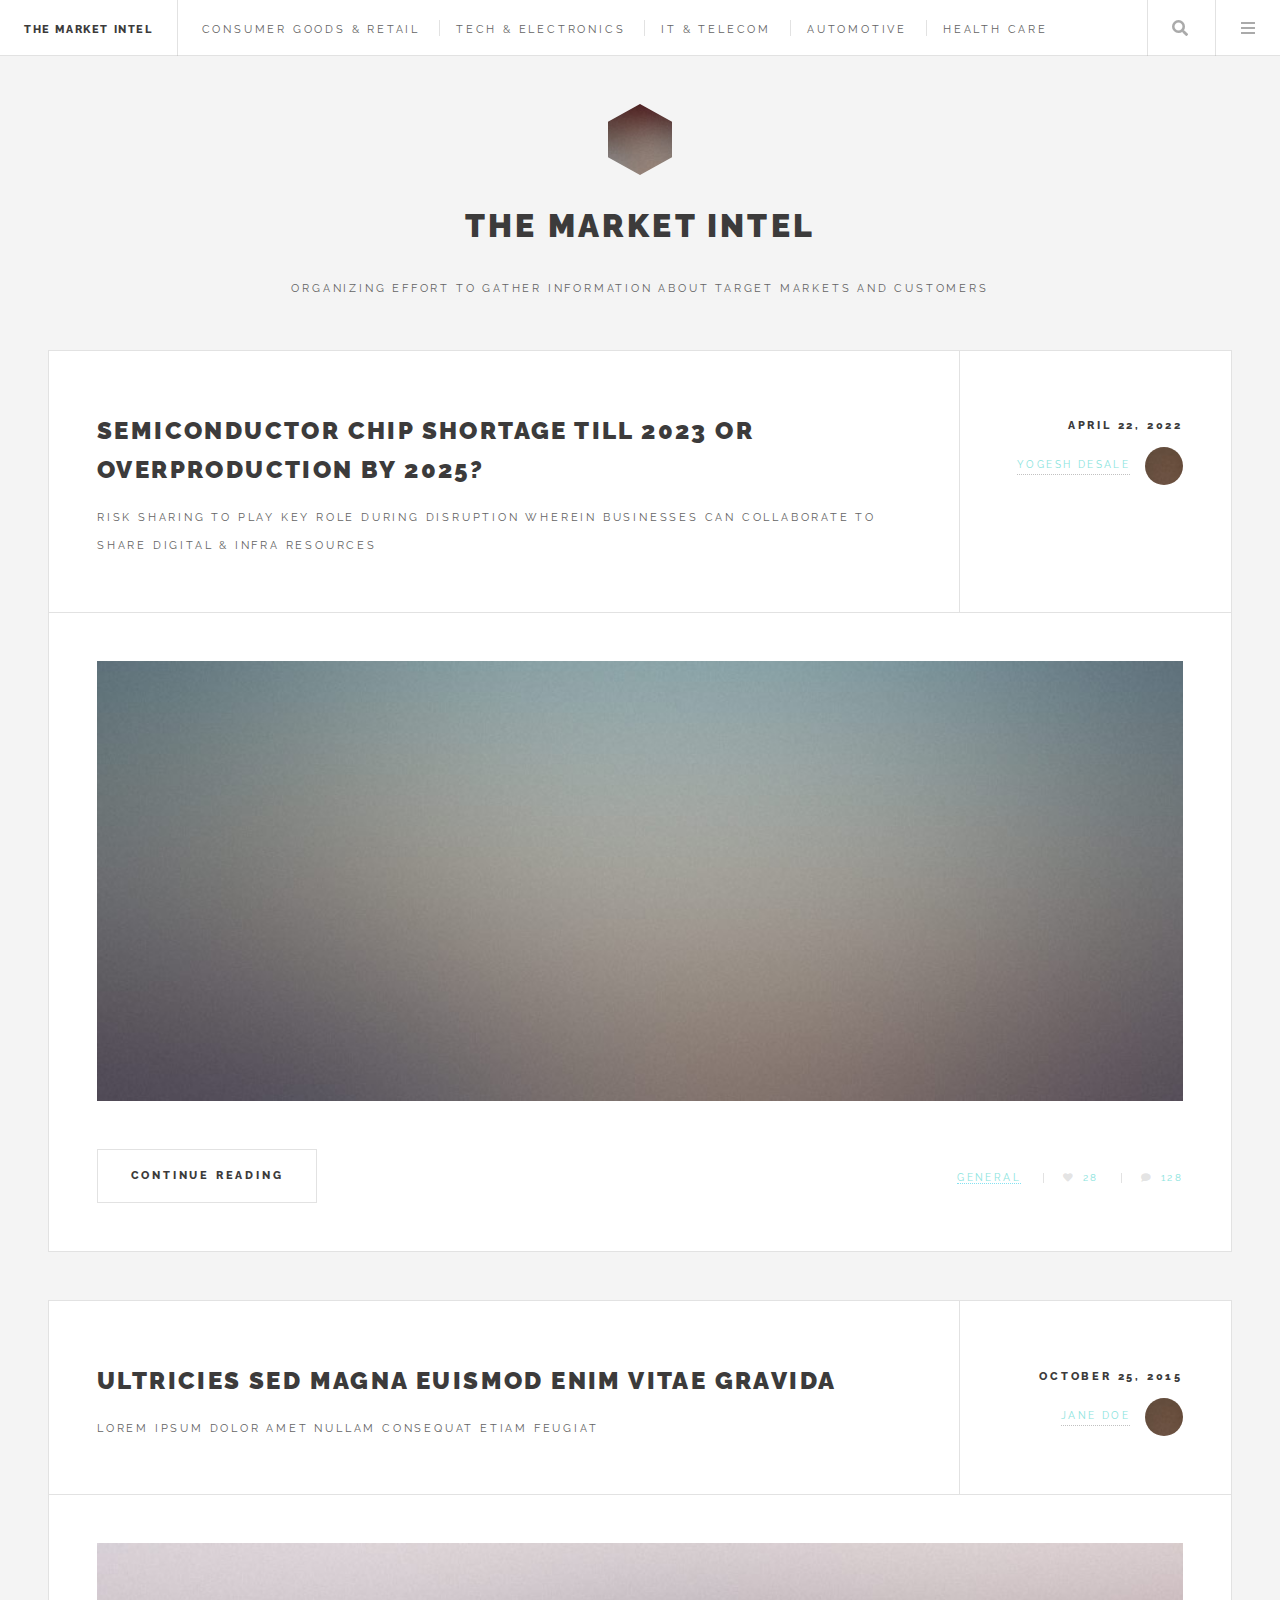
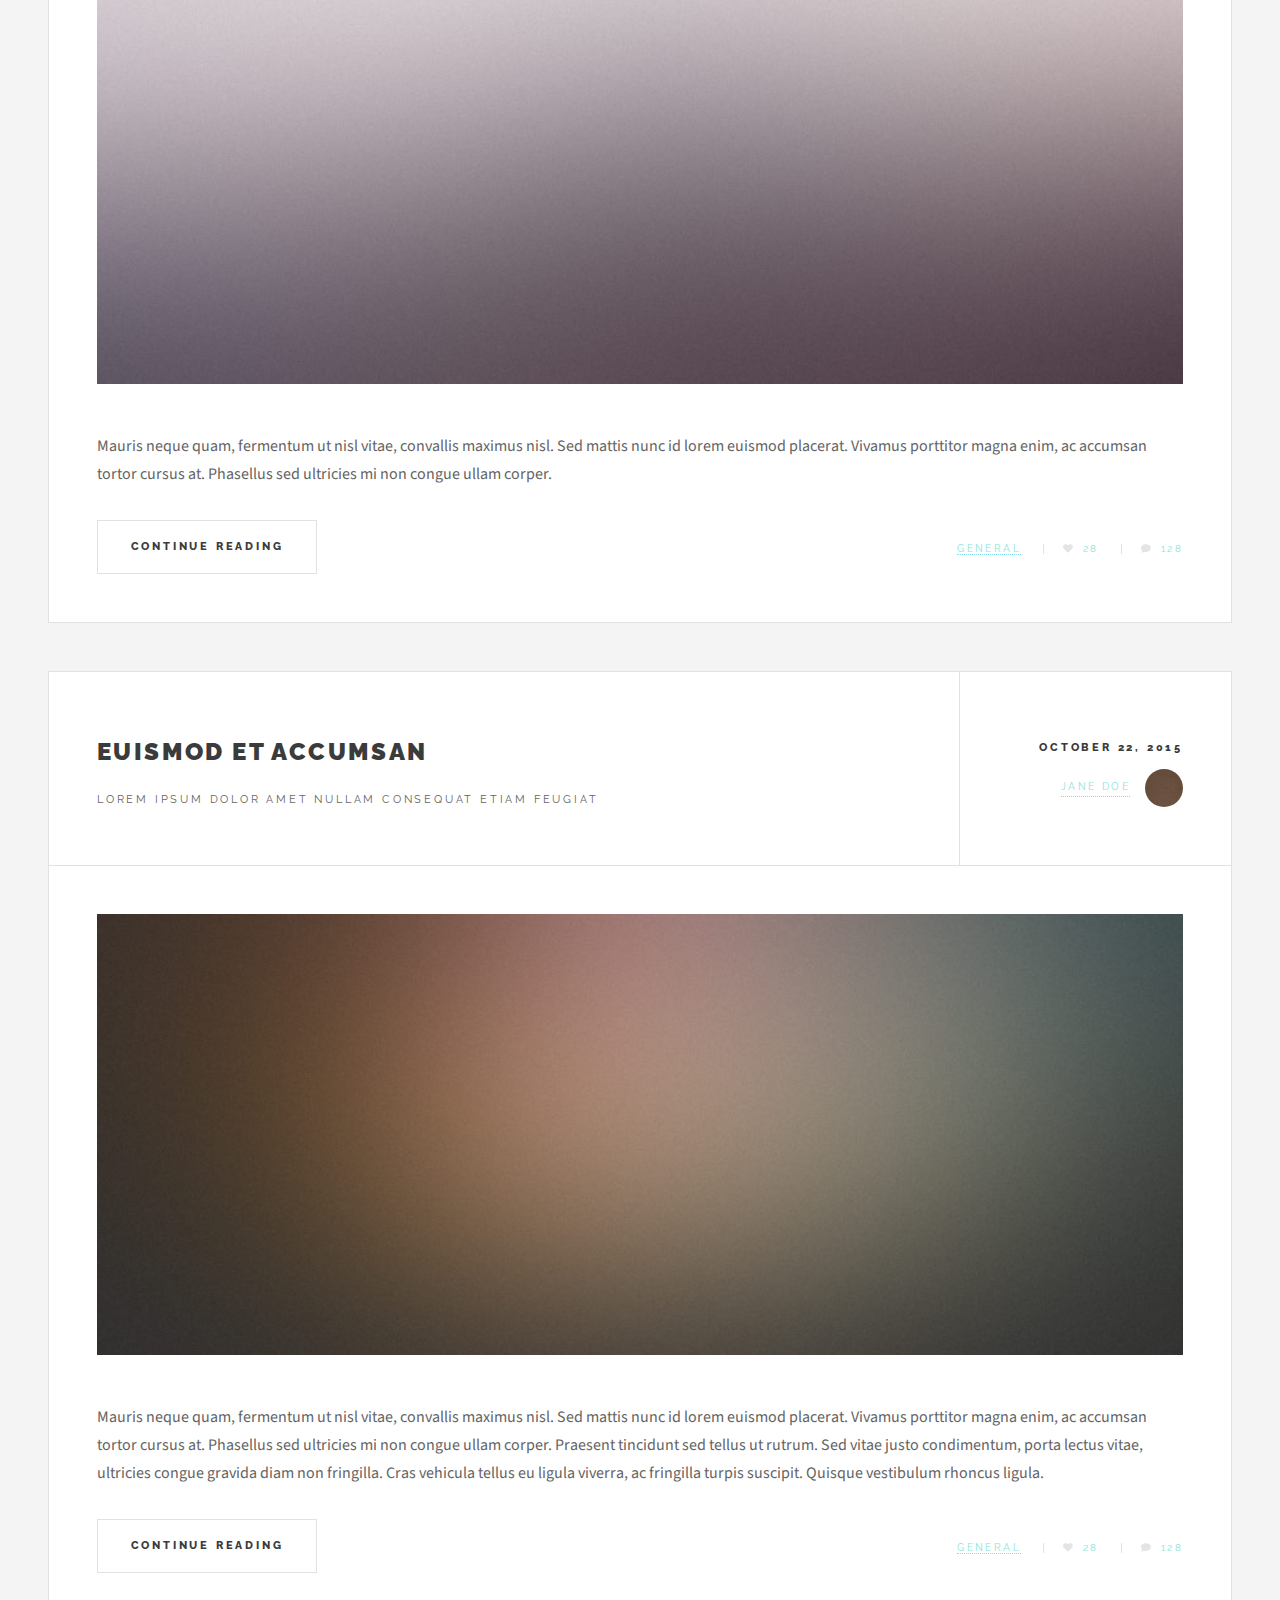
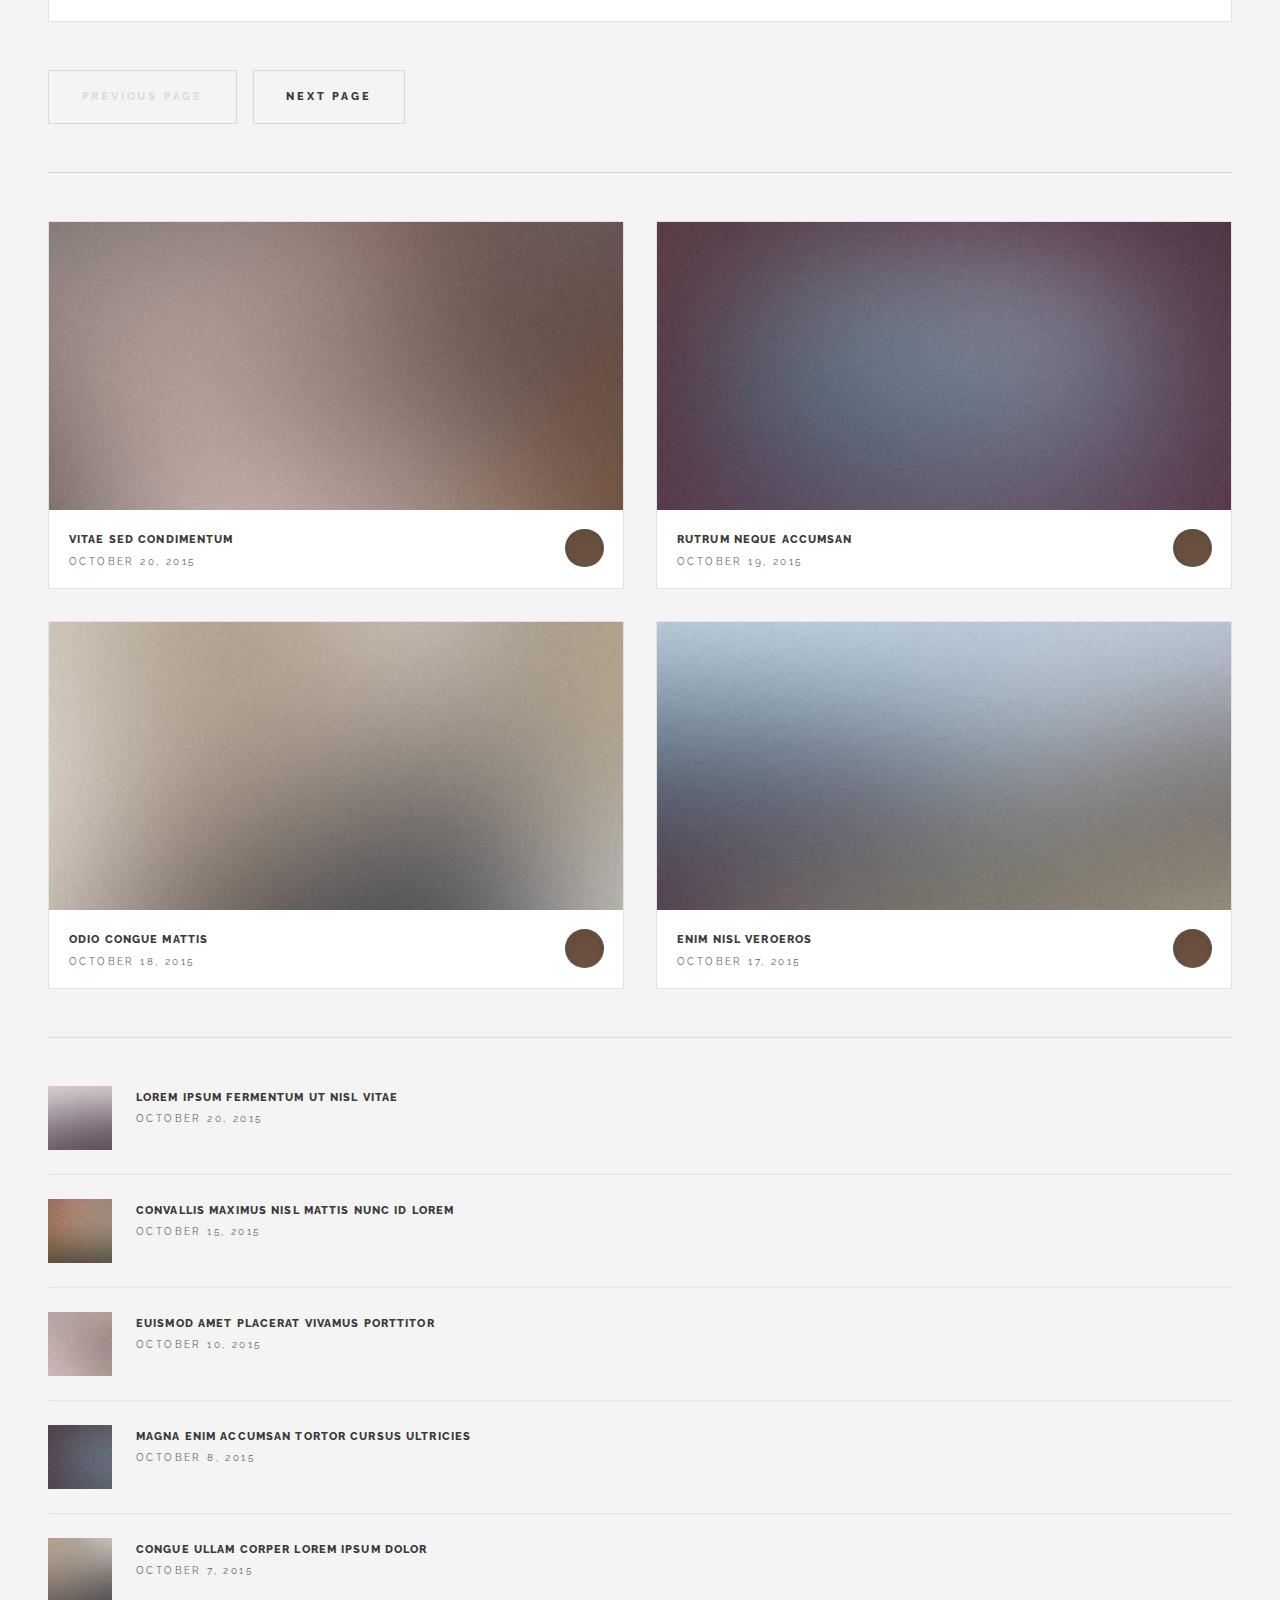
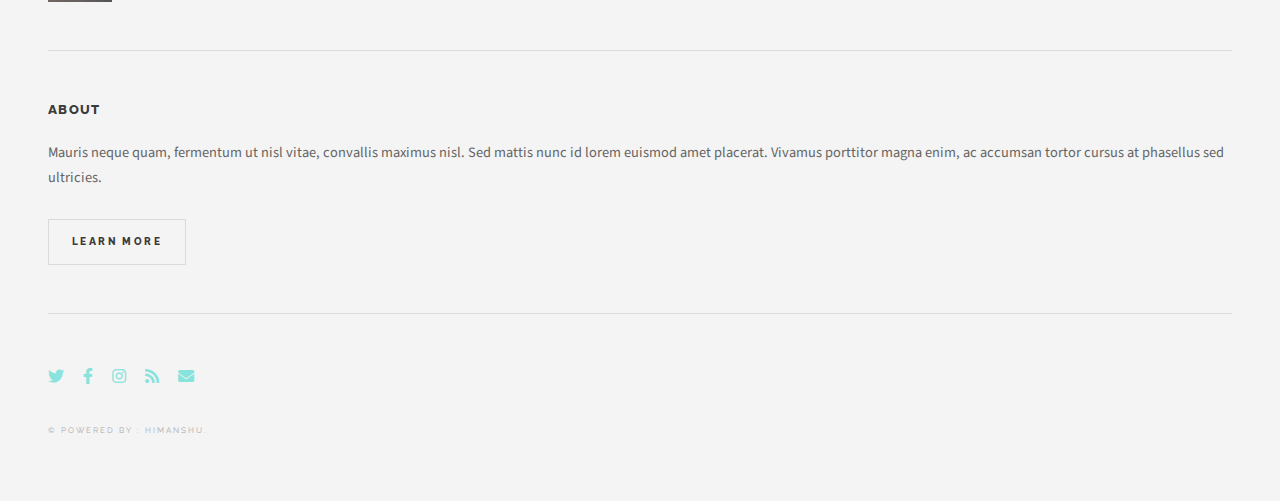
<file: index.html>
<!-- Start Header -->
<!DOCTYPE HTML>
<html>

<head>
    <title>The Market Intel</title>
    <meta charset="utf-8" />
    <meta name="viewport" content="width=device-width, initial-scale=1, user-scalable=no" />
    <link rel="stylesheet" href="assets/css/main.css" />
</head>

<body class="is-preload">

    <!-- Wrapper -->
    <div id="wrapper">

        <!-- Header -->
        <header id="header">
            <h1><a href="index.html">The Market Intel</a></h1>
            <nav class="links">
                <ul>
                    <li><a href="#">Consumer Goods & Retail</a></li>
                    <li><a href="#">Tech & Electronics</a></li>
                    <li><a href="#">IT & Telecom</a></li>
                    <li><a href="#">Automotive</a></li>
                    <li><a href="#">Health Care</a></li>
                    <li><a href="#">Market Research</a></li>
                </ul>
            </nav>
            <nav class="main">
                <ul>
                    <li class="search">
                        <a class="fa-search" href="#search">Search</a>
                        <form id="search" method="get" action="#">
                            <input type="text" name="query" placeholder="Search" />
                        </form>
                    </li>
                    <li class="menu">
                        <a class="fa-bars" href="#menu">Menu</a>
                    </li>
                </ul>
            </nav>
        </header>

        <!-- Menu -->
        <section id="menu">

            <!-- Search -->
            <section>
                <form class="search" method="get" action="#">
                    <input type="text" name="query" placeholder="Search" />
                </form>
            </section>

            <!-- Links -->
            <section>
                <ul class="links">
                    <li>
                        <a href="#">
                            <h3>Home</h3>

                        </a>
                    </li>
                    <li>
                        <a href="#">
                            <h3>About Us</h3>

                        </a>
                    </li>
                    <li>
                        <a href="#">
                            <h3>Contact Us</h3>

                        </a>
                    </li>
                    <!-- <li>
                        <a href="#">
                            <h3>Etiam sed consequat</h3>
                            <p>Porta lectus amet ultricies</p>
                        </a>
                    </li> -->
                </ul>
            </section>

            <!-- Actions -->
            <section>
                <ul class="actions stacked">
                    <li><a href="#" class="button large fit">Log In</a></li>
                </ul>
            </section>

        </section>
        <!-- End Header -->

        <!-- Main -->
        <div id="main">

            <!-- Post -->
            <article class="post">
                <header>
                    <div class="title">
                        <h2><a href="single.html">Semiconductor chip shortage till 2023 or overproduction by 2025?</a>
                        </h2>
                        <p>
                            Risk sharing to play key role during disruption wherein businesses can collaborate to share
                            digital & infra resources
                        </p>
                    </div>
                    <div class="meta">
                        <time class="published" datetime="2015-11-01">April 22, 2022</time>
                        <a href="#" class="author"><span class="name">Yogesh Desale</span><img src="images/avatar.jpg"
                                alt="" /></a>
                    </div>
                </header>
                <a href="single.html" class="image featured"><img src="images/pic01.jpg" alt="" /></a>
                <!-- <p>Mauris neque quam, fermentum ut nisl vitae, convallis maximus nisl. Sed mattis nunc id lorem euismod placerat. Vivamus porttitor magna enim, ac accumsan tortor cursus at. Phasellus sed ultricies mi non congue ullam corper. Praesent tincidunt sed tellus ut rutrum. Sed vitae justo condimentum, porta lectus vitae, ultricies congue gravida diam non fringilla.</p> -->
                <footer>
                    <ul class="actions">
                        <li><a href="single.html" class="button large">Continue Reading</a></li>
                    </ul>
                    <ul class="stats">
                        <li><a href="#">General</a></li>
                        <li><a href="#" class="icon solid fa-heart">28</a></li>
                        <li><a href="#" class="icon solid fa-comment">128</a></li>
                    </ul>
                </footer>
            </article>

            <!-- Post -->
            <article class="post">
                <header>
                    <div class="title">
                        <h2><a href="single.html">Ultricies sed magna euismod enim vitae gravida</a></h2>
                        <p>Lorem ipsum dolor amet nullam consequat etiam feugiat</p>
                    </div>
                    <div class="meta">
                        <time class="published" datetime="2015-10-25">October 25, 2015</time>
                        <a href="#" class="author"><span class="name">Jane Doe</span><img src="images/avatar.jpg"
                                alt="" /></a>
                    </div>
                </header>
                <a href="single.html" class="image featured"><img src="images/pic02.jpg" alt="" /></a>
                <p>Mauris neque quam, fermentum ut nisl vitae, convallis maximus nisl. Sed mattis nunc id lorem euismod
                    placerat. Vivamus porttitor magna enim, ac accumsan tortor cursus at. Phasellus sed ultricies mi non
                    congue ullam corper.</p>
                <footer>
                    <ul class="actions">
                        <li><a href="single.html" class="button large">Continue Reading</a></li>
                    </ul>
                    <ul class="stats">
                        <li><a href="#">General</a></li>
                        <li><a href="#" class="icon solid fa-heart">28</a></li>
                        <li><a href="#" class="icon solid fa-comment">128</a></li>
                    </ul>
                </footer>
            </article>

            <!-- Post -->
            <article class="post">
                <header>
                    <div class="title">
                        <h2><a href="single.html">Euismod et accumsan</a></h2>
                        <p>Lorem ipsum dolor amet nullam consequat etiam feugiat</p>
                    </div>
                    <div class="meta">
                        <time class="published" datetime="2015-10-22">October 22, 2015</time>
                        <a href="#" class="author"><span class="name">Jane Doe</span><img src="images/avatar.jpg"
                                alt="" /></a>
                    </div>
                </header>
                <a href="single.html" class="image featured"><img src="images/pic03.jpg" alt="" /></a>
                <p>Mauris neque quam, fermentum ut nisl vitae, convallis maximus nisl. Sed mattis nunc id lorem euismod
                    placerat. Vivamus porttitor magna enim, ac accumsan tortor cursus at. Phasellus sed ultricies mi non
                    congue ullam corper. Praesent tincidunt sed tellus ut rutrum. Sed vitae justo condimentum, porta
                    lectus vitae, ultricies congue gravida diam non fringilla. Cras vehicula tellus eu ligula viverra,
                    ac fringilla turpis suscipit. Quisque vestibulum rhoncus ligula.</p>
                <footer>
                    <ul class="actions">
                        <li><a href="single.html" class="button large">Continue Reading</a></li>
                    </ul>
                    <ul class="stats">
                        <li><a href="#">General</a></li>
                        <li><a href="#" class="icon solid fa-heart">28</a></li>
                        <li><a href="#" class="icon solid fa-comment">128</a></li>
                    </ul>
                </footer>
            </article>

            <!-- Post -->
            <!--
							<article class="post">
								<header>
									<div class="title">
										<h2><a href="#">Elements</a></h2>
										<p>Lorem ipsum dolor amet nullam consequat etiam feugiat</p>
									</div>
									<div class="meta">
										<time class="published" datetime="2015-10-18">October 18, 2015</time>
										<a href="#" class="author"><span class="name">Jane Doe</span><img src="images/avatar.jpg" alt="" /></a>
									</div>
								</header>

								<section>
									<h3>Text</h3>
									<p>This is <b>bold</b> and this is <strong>strong</strong>. This is <i>italic</i> and this is <em>emphasized</em>.
									This is <sup>superscript</sup> text and this is <sub>subscript</sub> text.
									This is <u>underlined</u> and this is code: <code>for (;;) { ... }</code>. Finally, <a href="#">this is a link</a>.</p>
									<hr />
									<p>Nunc lacinia ante nunc ac lobortis. Interdum adipiscing gravida odio porttitor sem non mi integer non faucibus ornare mi ut ante amet placerat aliquet. Volutpat eu sed ante lacinia sapien lorem accumsan varius montes viverra nibh in adipiscing blandit tempus accumsan.</p>
									<hr />
									<h2>Heading Level 2</h2>
									<h3>Heading Level 3</h3>
									<h4>Heading Level 4</h4>
									<hr />
									<h4>Blockquote</h4>
									<blockquote>Fringilla nisl. Donec accumsan interdum nisi, quis tincidunt felis sagittis eget tempus euismod. Vestibulum ante ipsum primis in faucibus vestibulum. Blandit adipiscing eu felis iaculis volutpat ac adipiscing accumsan faucibus. Vestibulum ante ipsum primis in faucibus lorem ipsum dolor sit amet nullam adipiscing eu felis.</blockquote>
									<h4>Preformatted</h4>
									<pre><code>i = 0;

while (!deck.isInOrder()) {
  print 'Iteration ' + i;
  deck.shuffle();
  i++;
}

print 'It took ' + i + ' iterations to sort the deck.';</code></pre>
								</section>

								<section>
									<h3>Lists</h3>
									<div class="row">
										<div class="col-6 col-12-medium">
											<h4>Unordered</h4>
											<ul>
												<li>Dolor pulvinar etiam.</li>
												<li>Sagittis adipiscing.</li>
												<li>Felis enim feugiat.</li>
											</ul>
											<h4>Alternate</h4>
											<ul class="alt">
												<li>Dolor pulvinar etiam.</li>
												<li>Sagittis adipiscing.</li>
												<li>Felis enim feugiat.</li>
											</ul>
										</div>
										<div class="col-6 col-12-medium">
											<h4>Ordered</h4>
											<ol>
												<li>Dolor pulvinar etiam.</li>
												<li>Etiam vel felis viverra.</li>
												<li>Felis enim feugiat.</li>
												<li>Dolor pulvinar etiam.</li>
												<li>Etiam vel felis lorem.</li>
												<li>Felis enim et feugiat.</li>
											</ol>
											<h4>Icons</h4>
											<ul class="icons">
												<li><a href="#" class="icon brands fa-twitter"><span class="label">Twitter</span></a></li>
												<li><a href="#" class="icon brands fa-facebook-f"><span class="label">Facebook</span></a></li>
												<li><a href="#" class="icon brands fa-instagram"><span class="label">Instagram</span></a></li>
												<li><a href="#" class="icon brands fa-github"><span class="label">Github</span></a></li>
											</ul>
										</div>
									</div>
									<h3>Actions</h3>
									<div class="row">
										<div class="col-6 col-12-medium">
											<ul class="actions">
												<li><a href="#" class="button">Default</a></li>
												<li><a href="#" class="button">Default</a></li>
												<li><a href="#" class="button">Default</a></li>
											</ul>
											<ul class="actions small">
												<li><a href="#" class="button small">Small</a></li>
												<li><a href="#" class="button small">Small</a></li>
												<li><a href="#" class="button small">Small</a></li>
											</ul>
											<ul class="actions stacked">
												<li><a href="#" class="button">Default</a></li>
												<li><a href="#" class="button">Default</a></li>
												<li><a href="#" class="button">Default</a></li>
											</ul>
											<ul class="actions stacked">
												<li><a href="#" class="button small">Small</a></li>
												<li><a href="#" class="button small">Small</a></li>
												<li><a href="#" class="button small">Small</a></li>
											</ul>
										</div>
										<div class="col-6 col-12-medium">
											<ul class="actions stacked">
												<li><a href="#" class="button fit">Default</a></li>
												<li><a href="#" class="button fit">Default</a></li>
											</ul>
											<ul class="actions stacked">
												<li><a href="#" class="button small fit">Small</a></li>
												<li><a href="#" class="button small fit">Small</a></li>
											</ul>
										</div>
									</div>
								</section>

								<section>
									<h3>Table</h3>
									<h4>Default</h4>
									<div class="table-wrapper">
										<table>
											<thead>
												<tr>
													<th>Name</th>
													<th>Description</th>
													<th>Price</th>
												</tr>
											</thead>
											<tbody>
												<tr>
													<td>Item One</td>
													<td>Ante turpis integer aliquet porttitor.</td>
													<td>29.99</td>
												</tr>
												<tr>
													<td>Item Two</td>
													<td>Vis ac commodo adipiscing arcu aliquet.</td>
													<td>19.99</td>
												</tr>
												<tr>
													<td>Item Three</td>
													<td> Morbi faucibus arcu accumsan lorem.</td>
													<td>29.99</td>
												</tr>
												<tr>
													<td>Item Four</td>
													<td>Vitae integer tempus condimentum.</td>
													<td>19.99</td>
												</tr>
												<tr>
													<td>Item Five</td>
													<td>Ante turpis integer aliquet porttitor.</td>
													<td>29.99</td>
												</tr>
											</tbody>
											<tfoot>
												<tr>
													<td colspan="2"></td>
													<td>100.00</td>
												</tr>
											</tfoot>
										</table>
									</div>

									<h4>Alternate</h4>
									<div class="table-wrapper">
										<table class="alt">
											<thead>
												<tr>
													<th>Name</th>
													<th>Description</th>
													<th>Price</th>
												</tr>
											</thead>
											<tbody>
												<tr>
													<td>Item One</td>
													<td>Ante turpis integer aliquet porttitor.</td>
													<td>29.99</td>
												</tr>
												<tr>
													<td>Item Two</td>
													<td>Vis ac commodo adipiscing arcu aliquet.</td>
													<td>19.99</td>
												</tr>
												<tr>
													<td>Item Three</td>
													<td> Morbi faucibus arcu accumsan lorem.</td>
													<td>29.99</td>
												</tr>
												<tr>
													<td>Item Four</td>
													<td>Vitae integer tempus condimentum.</td>
													<td>19.99</td>
												</tr>
												<tr>
													<td>Item Five</td>
													<td>Ante turpis integer aliquet porttitor.</td>
													<td>29.99</td>
												</tr>
											</tbody>
											<tfoot>
												<tr>
													<td colspan="2"></td>
													<td>100.00</td>
												</tr>
											</tfoot>
										</table>
									</div>
								</section>

								<section>
									<h3>Buttons</h3>
									<ul class="actions">
										<li><a href="#" class="button large">Large</a></li>
										<li><a href="#" class="button">Default</a></li>
										<li><a href="#" class="button small">Small</a></li>
									</ul>
									<ul class="actions fit">
										<li><a href="#" class="button fit">Fit</a></li>
										<li><a href="#" class="button fit">Fit</a></li>
										<li><a href="#" class="button fit">Fit</a></li>
									</ul>
									<ul class="actions fit small">
										<li><a href="#" class="button fit small">Fit + Small</a></li>
										<li><a href="#" class="button fit small">Fit + Small</a></li>
										<li><a href="#" class="button fit small">Fit + Small</a></li>
									</ul>
									<ul class="actions">
										<li><a href="#" class="button icon solid fa-download">Icon</a></li>
										<li><a href="#" class="button icon solid fa-upload">Icon</a></li>
										<li><a href="#" class="button icon solid fa-save">Icon</a></li>
									</ul>
									<ul class="actions">
										<li><span class="button disabled">Disabled</span></li>
										<li><span class="button disabled icon solid fa-download">Disabled</span></li>
									</ul>
								</section>

								<section>
									<h3>Form</h3>
									<form method="post" action="#">
										<div class="row gtr-uniform">
											<div class="col-6 col-12-xsmall">
												<input type="text" name="demo-name" id="demo-name" value="" placeholder="Name" />
											</div>
											<div class="col-6 col-12-xsmall">
												<input type="email" name="demo-email" id="demo-email" value="" placeholder="Email" />
											</div>
											<div class="col-12">
												<select name="demo-category" id="demo-category">
													<option value="">- Category -</option>
													<option value="1">Manufacturing</option>
													<option value="1">Shipping</option>
													<option value="1">Administration</option>
													<option value="1">Human Resources</option>
												</select>
											</div>
											<div class="col-4 col-12-small">
												<input type="radio" id="demo-priority-low" name="demo-priority" checked>
												<label for="demo-priority-low">Low</label>
											</div>
											<div class="col-4 col-12-small">
												<input type="radio" id="demo-priority-normal" name="demo-priority">
												<label for="demo-priority-normal">Normal</label>
											</div>
											<div class="col-4 col-12-small">
												<input type="radio" id="demo-priority-high" name="demo-priority">
												<label for="demo-priority-high">High</label>
											</div>
											<div class="col-6 col-12-small">
												<input type="checkbox" id="demo-copy" name="demo-copy">
												<label for="demo-copy">Email me a copy</label>
											</div>
											<div class="col-6 col-12-small">
												<input type="checkbox" id="demo-human" name="demo-human" checked>
												<label for="demo-human">Not a robot</label>
											</div>
											<div class="col-12">
												<textarea name="demo-message" id="demo-message" placeholder="Enter your message" rows="6"></textarea>
											</div>
											<div class="col-12">
												<ul class="actions">
													<li><input type="submit" value="Send Message" /></li>
													<li><input type="reset" value="Reset" /></li>
												</ul>
											</div>
										</div>
									</form>
								</section>

								<section>
									<h3>Image</h3>
									<h4>Fit</h4>
									<div class="box alt">
										<div class="row gtr-uniform">
											<div class="col-12"><span class="image fit"><img src="images/pic02.jpg" alt="" /></span></div>
											<div class="col-4"><span class="image fit"><img src="images/pic04.jpg" alt="" /></span></div>
											<div class="col-4"><span class="image fit"><img src="images/pic05.jpg" alt="" /></span></div>
											<div class="col-4"><span class="image fit"><img src="images/pic06.jpg" alt="" /></span></div>
											<div class="col-4"><span class="image fit"><img src="images/pic06.jpg" alt="" /></span></div>
											<div class="col-4"><span class="image fit"><img src="images/pic04.jpg" alt="" /></span></div>
											<div class="col-4"><span class="image fit"><img src="images/pic05.jpg" alt="" /></span></div>
											<div class="col-4"><span class="image fit"><img src="images/pic05.jpg" alt="" /></span></div>
											<div class="col-4"><span class="image fit"><img src="images/pic06.jpg" alt="" /></span></div>
											<div class="col-4"><span class="image fit"><img src="images/pic04.jpg" alt="" /></span></div>
										</div>
									</div>
									<h4>Left &amp; Right</h4>
									<p><span class="image left"><img src="images/pic07.jpg" alt="" /></span>Fringilla nisl. Donec accumsan interdum nisi, quis tincidunt felis sagittis eget. tempus euismod. Vestibulum ante ipsum primis in faucibus vestibulum. Blandit adipiscing eu felis iaculis volutpat ac adipiscing accumsan eu faucibus. Integer ac pellentesque praesent tincidunt felis sagittis eget. tempus euismod. Vestibulum ante ipsum primis in faucibus vestibulum. Blandit adipiscing eu felis iaculis volutpat ac adipiscing accumsan eu faucibus. Integer ac pellentesque praesent. Donec accumsan interdum nisi, quis tincidunt felis sagittis eget. tempus euismod. Vestibulum ante ipsum primis in faucibus vestibulum. Blandit adipiscing eu felis iaculis volutpat ac adipiscing accumsan eu faucibus. Integer ac pellentesque praesent tincidunt felis sagittis eget. tempus euismod. Vestibulum ante ipsum primis in faucibus vestibulum. Blandit adipiscing eu felis iaculis volutpat ac adipiscing accumsan eu faucibus. Integer ac pellentesque praesent. Blandit adipiscing eu felis iaculis volutpat ac adipiscing accumsan eu faucibus. Integer ac pellentesque praesent tincidunt felis sagittis eget. tempus euismod. Vestibulum ante ipsum primis in faucibus vestibulum. Blandit adipiscing eu felis iaculis volutpat ac adipiscing accumsan eu faucibus. Integer ac pellentesque praesent.</p>
									<p><span class="image right"><img src="images/pic04.jpg" alt="" /></span>Fringilla nisl. Donec accumsan interdum nisi, quis tincidunt felis sagittis eget. tempus euismod. Vestibulum ante ipsum primis in faucibus vestibulum. Blandit adipiscing eu felis iaculis volutpat ac adipiscing accumsan eu faucibus. Integer ac pellentesque praesent tincidunt felis sagittis eget. tempus euismod. Vestibulum ante ipsum primis in faucibus vestibulum. Blandit adipiscing eu felis iaculis volutpat ac adipiscing accumsan eu faucibus. Integer ac pellentesque praesent. Donec accumsan interdum nisi, quis tincidunt felis sagittis eget. tempus euismod. Vestibulum ante ipsum primis in faucibus vestibulum. Blandit adipiscing eu felis iaculis volutpat ac adipiscing accumsan eu faucibus. Integer ac pellentesque praesent tincidunt felis sagittis eget. tempus euismod. Vestibulum ante ipsum primis in faucibus vestibulum. Blandit adipiscing eu felis iaculis volutpat ac adipiscing accumsan eu faucibus. Integer ac pellentesque praesent. Blandit adipiscing eu felis iaculis volutpat ac adipiscing accumsan eu faucibus. Integer ac pellentesque praesent tincidunt felis sagittis eget. tempus euismod. Vestibulum ante ipsum primis in faucibus vestibulum. Blandit adipiscing eu felis iaculis volutpat ac adipiscing accumsan eu faucibus. Integer ac pellentesque praesent.</p>
								</section>

							</article>
						-->

            <!-- Pagination -->
            <ul class="actions pagination">
                <li><a href="" class="disabled button large previous">Previous Page</a></li>
                <li><a href="#" class="button large next">Next Page</a></li>
            </ul>

        </div>

        <!-- Sidebar -->
        <section id="sidebar">

            <!-- Intro -->
            <section id="intro">
                <a href="#" class="logo"><img src="images/logo.jpg" alt="" /></a>
                <header>
                    <h2>The Market Intel</h2>
                    <p>Organizing effort to gather information about target markets and customers
                        <!-- <a href="http://html5up.net">HTML5 UP</a> -->
                    </p>
                </header>
            </section>

            <!-- Mini Posts -->
            <section>
                <div class="mini-posts">

                    <!-- Mini Post -->
                    <article class="mini-post">
                        <header>
                            <h3><a href="single.html">Vitae sed condimentum</a></h3>
                            <time class="published" datetime="2015-10-20">October 20, 2015</time>
                            <a href="#" class="author"><img src="images/avatar.jpg" alt="" /></a>
                        </header>
                        <a href="single.html" class="image"><img src="images/pic04.jpg" alt="" /></a>
                    </article>

                    <!-- Mini Post -->
                    <article class="mini-post">
                        <header>
                            <h3><a href="single.html">Rutrum neque accumsan</a></h3>
                            <time class="published" datetime="2015-10-19">October 19, 2015</time>
                            <a href="#" class="author"><img src="images/avatar.jpg" alt="" /></a>
                        </header>
                        <a href="single.html" class="image"><img src="images/pic05.jpg" alt="" /></a>
                    </article>

                    <!-- Mini Post -->
                    <article class="mini-post">
                        <header>
                            <h3><a href="single.html">Odio congue mattis</a></h3>
                            <time class="published" datetime="2015-10-18">October 18, 2015</time>
                            <a href="#" class="author"><img src="images/avatar.jpg" alt="" /></a>
                        </header>
                        <a href="single.html" class="image"><img src="images/pic06.jpg" alt="" /></a>
                    </article>

                    <!-- Mini Post -->
                    <article class="mini-post">
                        <header>
                            <h3><a href="single.html">Enim nisl veroeros</a></h3>
                            <time class="published" datetime="2015-10-17">October 17, 2015</time>
                            <a href="#" class="author"><img src="images/avatar.jpg" alt="" /></a>
                        </header>
                        <a href="single.html" class="image"><img src="images/pic07.jpg" alt="" /></a>
                    </article>

                </div>
            </section>

            <!-- Posts List -->
            <section>
                <ul class="posts">
                    <li>
                        <article>
                            <header>
                                <h3><a href="single.html">Lorem ipsum fermentum ut nisl vitae</a></h3>
                                <time class="published" datetime="2015-10-20">October 20, 2015</time>
                            </header>
                            <a href="single.html" class="image"><img src="images/pic08.jpg" alt="" /></a>
                        </article>
                    </li>
                    <li>
                        <article>
                            <header>
                                <h3><a href="single.html">Convallis maximus nisl mattis nunc id lorem</a></h3>
                                <time class="published" datetime="2015-10-15">October 15, 2015</time>
                            </header>
                            <a href="single.html" class="image"><img src="images/pic09.jpg" alt="" /></a>
                        </article>
                    </li>
                    <li>
                        <article>
                            <header>
                                <h3><a href="single.html">Euismod amet placerat vivamus porttitor</a></h3>
                                <time class="published" datetime="2015-10-10">October 10, 2015</time>
                            </header>
                            <a href="single.html" class="image"><img src="images/pic10.jpg" alt="" /></a>
                        </article>
                    </li>
                    <li>
                        <article>
                            <header>
                                <h3><a href="single.html">Magna enim accumsan tortor cursus ultricies</a></h3>
                                <time class="published" datetime="2015-10-08">October 8, 2015</time>
                            </header>
                            <a href="single.html" class="image"><img src="images/pic11.jpg" alt="" /></a>
                        </article>
                    </li>
                    <li>
                        <article>
                            <header>
                                <h3><a href="single.html">Congue ullam corper lorem ipsum dolor</a></h3>
                                <time class="published" datetime="2015-10-06">October 7, 2015</time>
                            </header>
                            <a href="single.html" class="image"><img src="images/pic12.jpg" alt="" /></a>
                        </article>
                    </li>
                </ul>
            </section>

            <!-- About -->
            <section class="blurb">
                <h2>About</h2>
                <p>Mauris neque quam, fermentum ut nisl vitae, convallis maximus nisl. Sed mattis nunc id lorem euismod
                    amet placerat. Vivamus porttitor magna enim, ac accumsan tortor cursus at phasellus sed ultricies.
                </p>
                <ul class="actions">
                    <li><a href="#" class="button">Learn More</a></li>
                </ul>
            </section>

            <!-- Start Footer  -->

            <!-- Footer -->
            <section id="footer">
                <ul class="icons">
                    <li><a href="#" class="icon brands fa-twitter"><span class="label">Twitter</span></a></li>
                    <li><a href="#" class="icon brands fa-facebook-f"><span class="label">Facebook</span></a></li>
                    <li><a href="#" class="icon brands fa-instagram"><span class="label">Instagram</span></a></li>
                    <li><a href="#" class="icon solid fa-rss"><span class="label">RSS</span></a></li>
                    <li><a href="#" class="icon solid fa-envelope"><span class="label">Email</span></a></li>
                </ul>
                <!-- <p class="copyright">&copy; Untitled. Design: <a href="http://html5up.net">HTML5 UP</a>. Images: <a href="http://unsplash.com">Unsplash</a>.</p> -->
                <p class="copyright">&copy; Powered By : Himanshu</a>.</p>
            </section>

        </section>

    </div>

    <!-- Scripts -->
    <script src="assets/js/jquery.min.js"></script>
    <script src="assets/js/browser.min.js"></script>
    <script src="assets/js/breakpoints.min.js"></script>
    <script src="assets/js/util.js"></script>
    <script src="assets/js/main.js"></script>

</body>

</html>
<!-- End Footer -->
</file>
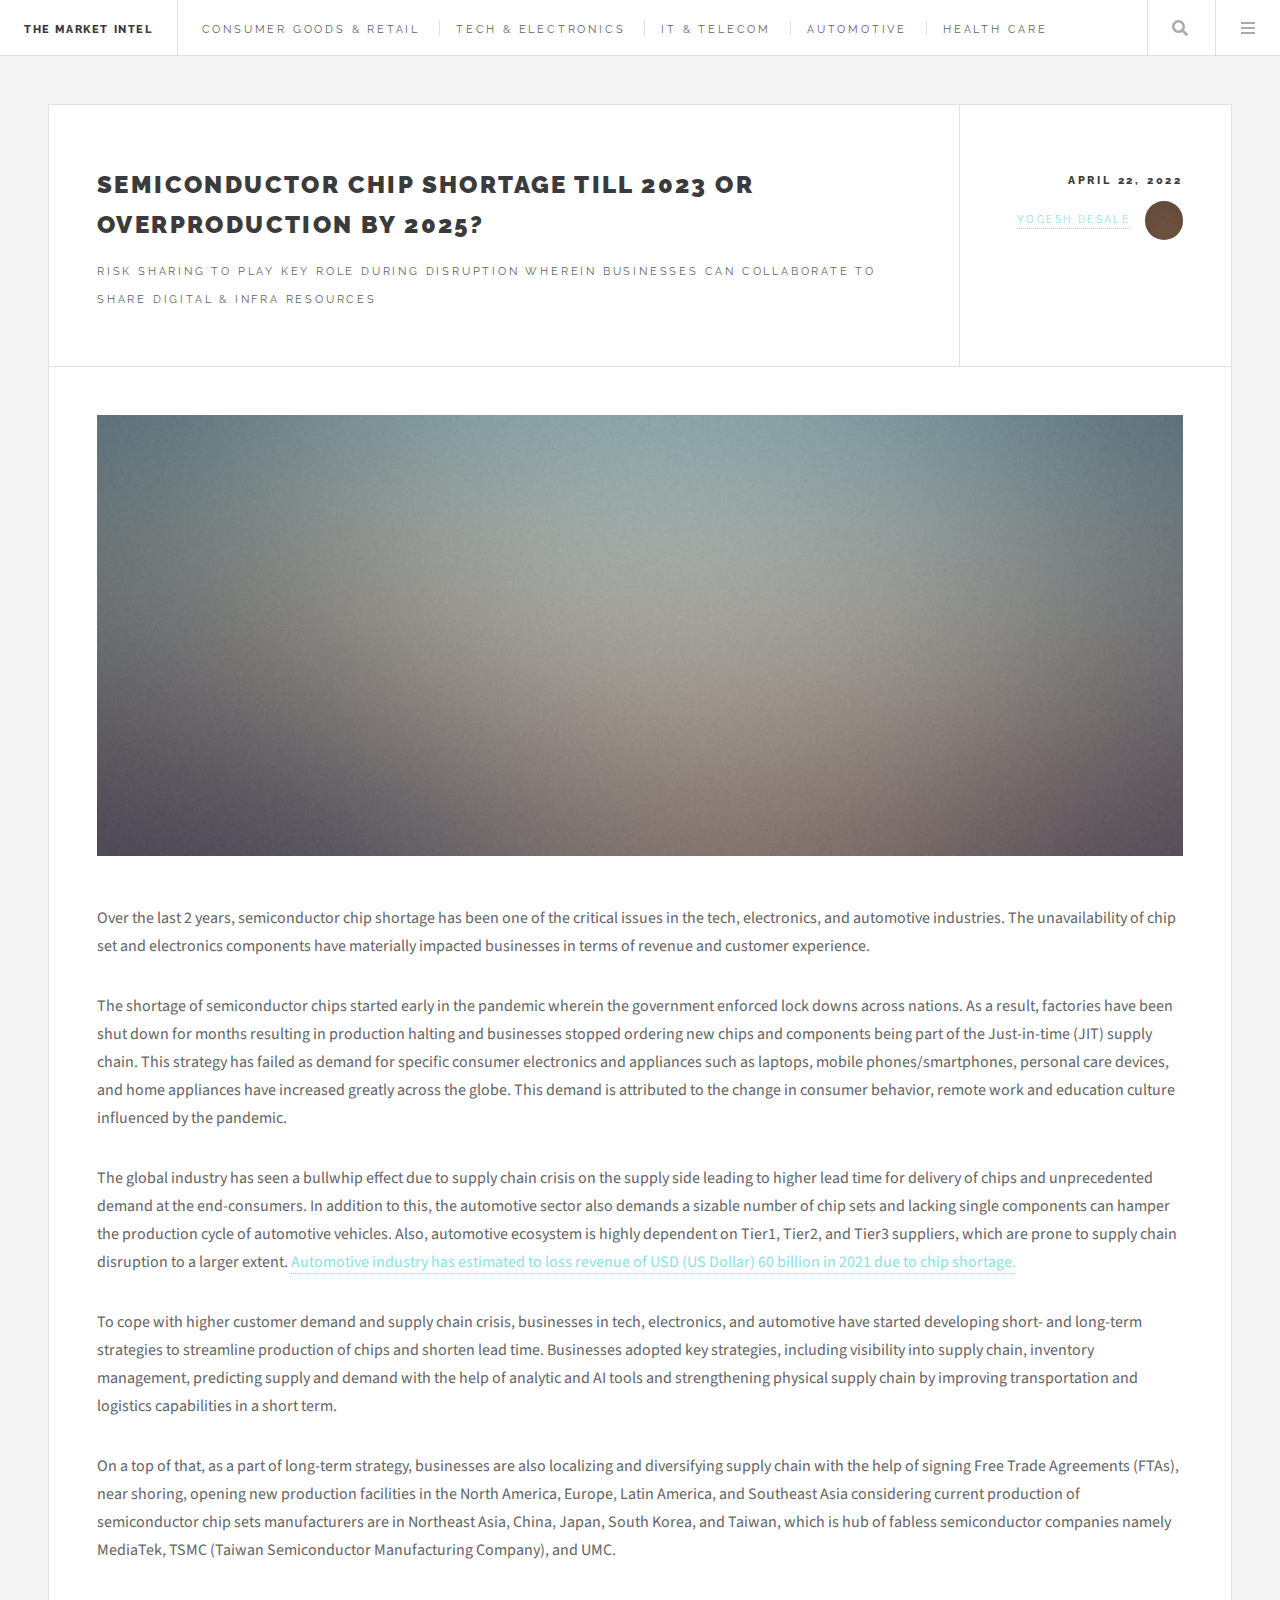
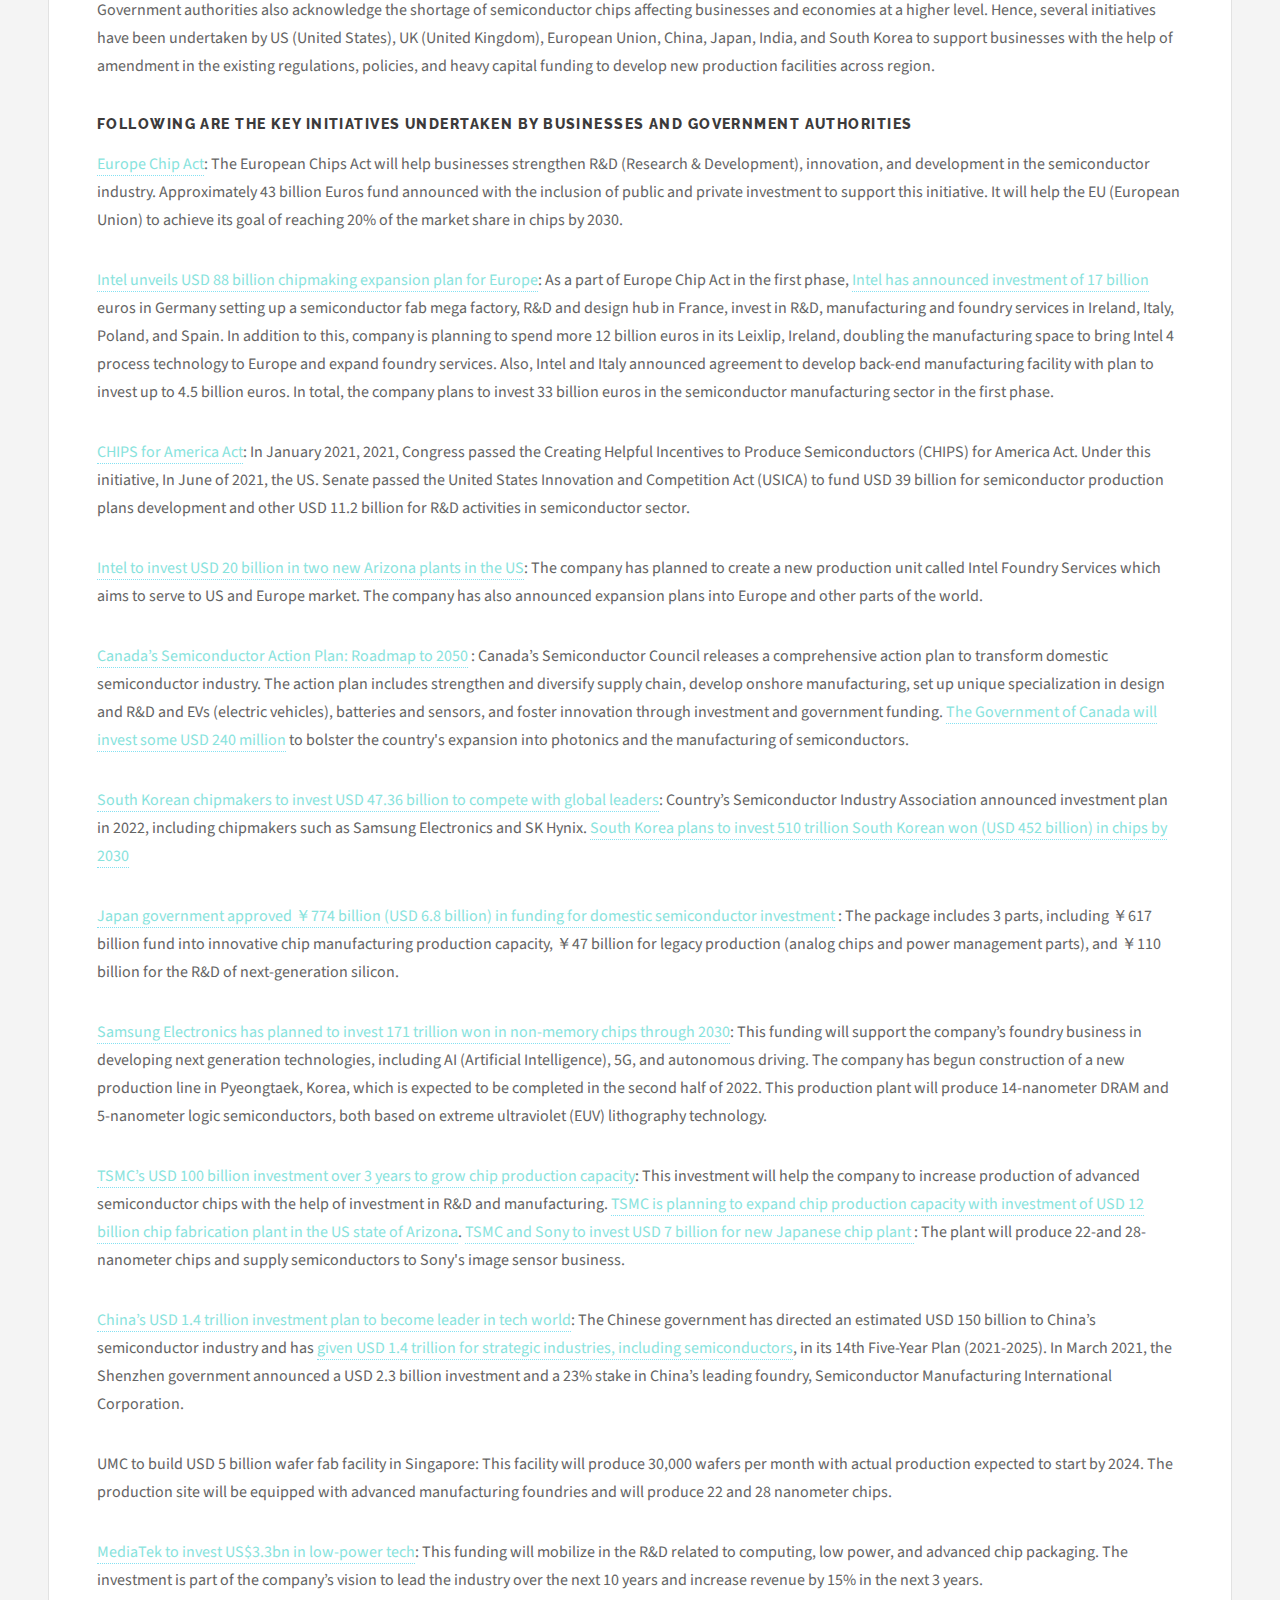
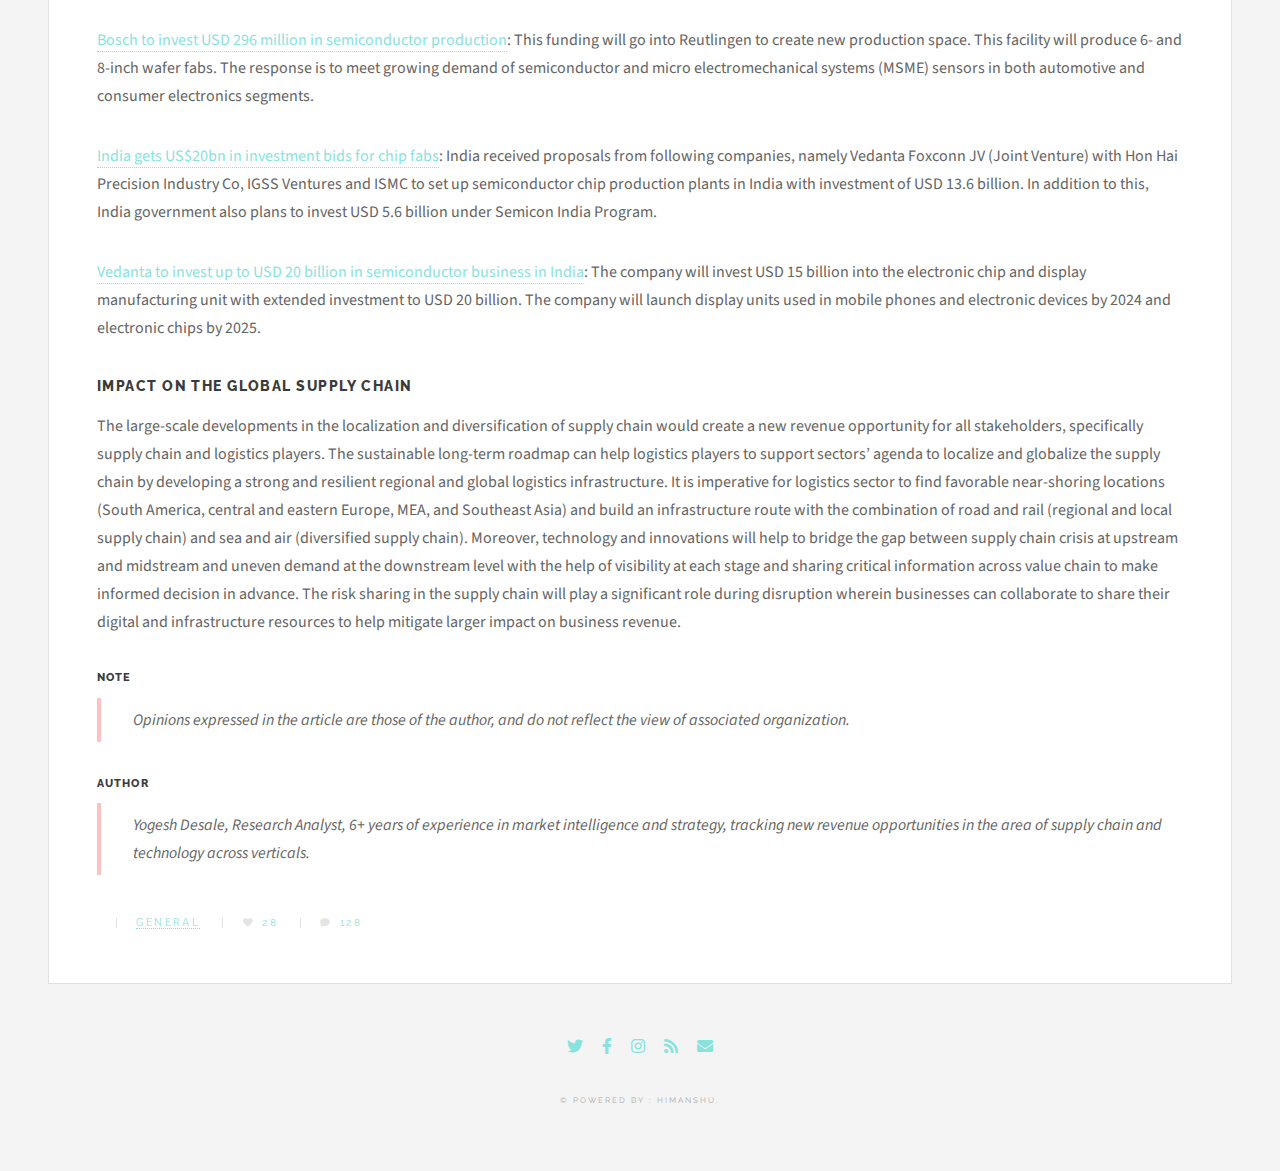
<file: single.html>
<!-- Start Header  -->
<!DOCTYPE HTML>
<!--
	Future Imperfect by HTML5 UP
	html5up.net | @ajlkn
	Free for personal and commercial use under the CCA 3.0 license (html5up.net/license)
-->
<html>

<head>
	<title>Semiconductor shortage</title>
	<meta charset="utf-8" />
	<meta name="viewport" content="width=device-width, initial-scale=1, user-scalable=no" />
	<link rel="stylesheet" href="assets/css/main.css" />
</head>

<body class="single is-preload">

	<!-- Wrapper -->
	<div id="wrapper">

		<!-- Header -->
		<header id="header">
			<h1><a href="index.html">The Market Intel</a></h1>
			<nav class="links">
				<ul>
					<li><a href="#">Consumer Goods & Retail</a></li>
					<li><a href="#">Tech & Electronics</a></li>
					<li><a href="#">IT & Telecom</a></li>
					<li><a href="#">Automotive</a></li>
					<li><a href="#">Health Care</a></li>
					<li><a href="#">Market Research</a></li>
				</ul>
			</nav>
			<nav class="main">
				<ul>
					<li class="search">
						<a class="fa-search" href="#search">Search</a>
						<form id="search" method="get" action="#">
							<input type="text" name="query" placeholder="Search" />
						</form>
					</li>
					<li class="menu">
						<a class="fa-bars" href="#menu">Menu</a>
					</li>
				</ul>
			</nav>
		</header>

		<!-- Menu -->
		<section id="menu">

			<!-- Search -->
			<section>
				<form class="search" method="get" action="#">
					<input type="text" name="query" placeholder="Search" />
				</form>
			</section>

			<!-- Links -->
			<section>
				<ul class="links">
					<li>
						<a href="#">
							<h3>Home</h3>

						</a>
					</li>
					<li>
						<a href="#">
							<h3>About Us</h3>

						</a>
					</li>
					<li>
						<a href="#">
							<h3>Contact Us</h3>

						</a>
					</li>
				</ul>
			</section>

			<!-- Actions -->
			<section>
				<ul class="actions stacked">
					<li><a href="#" class="button large fit">Log In</a></li>
				</ul>
			</section>

		</section>
		<!-- End Header -->

		<!-- Main -->
		<div id="main">

			<!-- Post -->
			<article class="post">
				<header>
					<div class="title">
						<h2><a href="#">Semiconductor chip shortage till 2023 or overproduction by 2025?</a></h2>
						<p>
							Risk sharing to play key role during disruption wherein businesses can collaborate to share
							digital & infra resources
						</p>
					</div>
					<div class="meta">
						<time class="published" datetime="2015-11-01">April 22, 2022</time>
						<a href="#" class="author"><span class="name">Yogesh Desale</span><img src="images/avatar.jpg"
								alt="" /></a>
					</div>
				</header>
				<span class="image featured"><img src="images/pic01.jpg" alt="" /></span>
				<span>
					<p>
						Over the last 2 years, semiconductor chip shortage has been one of the critical issues in the
						tech, electronics, and automotive industries. The unavailability of chip set and electronics
						components have materially impacted businesses in terms of revenue and customer experience.
					</p>
					<p>
						The shortage of semiconductor chips started early in the pandemic wherein the government
						enforced lock downs across nations. As a result, factories have been shut down for months
						resulting in production halting and businesses stopped ordering new chips and components being
						part of the Just-in-time (JIT) supply chain. This strategy has failed as demand for specific
						consumer electronics and appliances such as laptops, mobile phones/smartphones, personal care
						devices, and home appliances have increased greatly across the globe. This demand is attributed
						to the change in consumer behavior, remote work and education culture influenced by the
						pandemic.
					</p>
					<p>
						The global industry has seen a bullwhip effect due to supply chain crisis on the supply side
						leading to higher lead time for delivery of chips and unprecedented demand at the end-consumers.
						In addition to this, the automotive sector also demands a sizable number of chip sets and
						lacking single components can hamper the production cycle of automotive vehicles. Also,
						automotive ecosystem is highly dependent on Tier1, Tier2, and Tier3 suppliers, which are prone
						to supply chain disruption to a larger extent. <a
							href="https://www.scmp.com/tech/tech-war/article/3128060/tsmc-spend-us100-billion-over-three-years-grow-chip-capacity">
							Automotive industry has estimated to loss revenue of USD (US Dollar) 60 billion in 2021 due
							to chip shortage.</a>
					</p>
					<p>
						To cope with higher customer demand and supply chain crisis, businesses in tech, electronics,
						and automotive have started developing short- and long-term strategies to streamline production
						of chips and shorten lead time. Businesses adopted key strategies, including visibility into
						supply chain, inventory management, predicting supply and demand with the help of analytic and
						AI tools and strengthening physical supply chain by improving transportation and logistics
						capabilities in a short term.
					</p>
					<p>
						On a top of that, as a part of long-term strategy, businesses are also localizing and
						diversifying supply chain with the help of signing Free Trade Agreements (FTAs), near shoring,
						opening new production facilities in the North America, Europe, Latin America, and Southeast
						Asia considering current production of semiconductor chip sets manufacturers are in Northeast
						Asia, China, Japan, South Korea, and Taiwan, which is hub of fabless semiconductor companies
						namely MediaTek, TSMC (Taiwan Semiconductor Manufacturing Company), and UMC.
					</p>
					<p>
						Government authorities also acknowledge the shortage of semiconductor chips affecting businesses
						and economies at a higher level. Hence, several initiatives have been undertaken by US (United
						States), UK (United Kingdom), European Union, China, Japan, India, and South Korea to support
						businesses with the help of amendment in the existing regulations, policies, and heavy capital
						funding to develop new production facilities across region.
					</p>
					<h3>
						Following are the key Initiatives undertaken by businesses and government authorities
					</h3>
					<p>
						<a href="https://ec.europa.eu/commission/presscorner/detail/en/ip_22_729">Europe Chip Act</a>:
						The European Chips Act will help businesses strengthen R&D (Research & Development), innovation,
						and development in the semiconductor industry. Approximately 43 billion Euros fund announced
						with the inclusion of public and private investment to support this initiative. It will help the
						EU (European Union) to achieve its goal of reaching 20% of the market share in chips by 2030.
					</p>
					<p>
						<a
							href="https://apnews.com/article/technology-business-european-union-pat-gelsinger-europe-aa454490c62a2942276acb5f4cbcfc08">Intel
							unveils USD 88 billion chipmaking expansion plan for Europe</a>: As a part of Europe Chip
						Act in the first phase, <a
							href="https://www.intel.com/content/www/us/en/newsroom/news/eu-news-2022-release.html">
							Intel has announced investment of 17 billion </a> euros in Germany setting up a
						semiconductor fab mega factory, R&D and design hub in France, invest in R&D, manufacturing and
						foundry services in Ireland, Italy, Poland, and Spain. In addition to this, company is planning
						to spend more 12 billion euros in its Leixlip, Ireland, doubling the manufacturing space to
						bring Intel 4 process technology to Europe and expand foundry services. Also, Intel and Italy
						announced agreement to develop back-end manufacturing facility with plan to invest up to 4.5
						billion euros. In total, the company plans to invest 33 billion euros in the semiconductor
						manufacturing sector in the first phase.
					</p>
					<p>
						<a
							href="https://www.csis.org/blogs/perspectives-innovation/chips-america-act-why-it-necessary-and-what-it-does#:~:text=Research%20and%20Development%3A%20The%20Act,and%20secure%20microelectronic%20supply%20chains.%E2%80%9D">
							CHIPS for America Act</a>: In January 2021, 2021, Congress passed the Creating Helpful
						Incentives to Produce Semiconductors (CHIPS) for America Act. Under this initiative, In June of
						2021, the US. Senate passed the United States Innovation and Competition Act (USICA) to fund USD
						39 billion for semiconductor production plans development and other USD 11.2 billion for R&D
						activities in semiconductor sector.
					</p>
					<p>
						<a
							href="https://www.scmp.com/tech/tech-war/article/3126719/intel-spend-billions-revive-chip-manufacturing-us-and-chase-tsmc?module=inline&pgtype=article">
							Intel to invest USD 20 billion in two new Arizona plants in the US</a>: The company has
						planned to create a new production unit called Intel Foundry Services which aims to serve to US
						and Europe market. The company has also announced expansion plans into Europe and other parts of
						the world.
					</p>
					<p>
						<a
							href="https://www.businesswire.com/news/home/20211123005566/en/Canada%E2%80%99s-Semiconductor-Council-Releases-Action-Plan-Aims-to-Build-Chip-Fuelled-Economy-by-2050https:/www.businesswire.com/news/home/20211123005566/en/Canada%E2%80%99s-Semiconductor-Council-Releases-Action-Plan-Aims-to-Build-Chip-Fuelled-Economy-by-2050">Canada’s
							Semiconductor Action Plan: Roadmap to 2050</a> : Canada’s Semiconductor Council releases a
						comprehensive action plan to transform domestic semiconductor industry. The action plan includes
						strengthen and diversify supply chain, develop onshore manufacturing, set up unique
						specialization in design and R&D and EVs (electric vehicles), batteries and sensors, and foster
						innovation through investment and government funding. <a
							href="https://electronics360.globalspec.com/article/17841/canada-to-spend-240-million-to-grow-chip-manufacturing">
							The Government of Canada will invest some USD 240 million</a> to bolster the country's
						expansion into photonics and the manufacturing of semiconductors.
					</p>
					<p>
						<a
							href="https://www.business-standard.com/article/international/s-korean-chipmakers-to-invest-47-36-bn-amid-heated-global-competition-122022000189_1.html">
							South Korean chipmakers to invest USD 47.36 billion to compete with global leaders</a>:
						Country’s Semiconductor Industry Association announced investment plan in 2022, including
						chipmakers such as Samsung Electronics and SK Hynix. <a
							href="https://www.cnbc.com/2021/05/17/semiconductors-nations-deploy-wartime-like-efforts-to-win-chip-race.html">
							South Korea plans to invest 510 trillion South Korean won (USD 452 billion) in chips by
							2030</a>
					</p>
					<p>
						<a href="https://www.taipeitimes.com/News/biz/archives/2021/11/27/2003768576">Japan government
							approved ￥774 billion (USD 6.8 billion) in funding for domestic semiconductor investment</a>
						: The package includes 3 parts, including ￥617 billion fund into innovative chip manufacturing
						production capacity, ￥47 billion for legacy production (analog chips and power management
						parts), and ￥110 billion for the R&D of next-generation silicon.
					</p>
					<p>
						<a
							href="https://news.samsung.com/global/samsung-electronics-to-boost-investment-in-logic-chip-businesses-to-krw-171-trillion-by-2030">
							Samsung Electronics has planned to invest 171 trillion won in non-memory chips through
							2030</a>: This funding will support the company’s foundry business in developing next
						generation technologies, including AI (Artificial Intelligence), 5G, and autonomous driving. The
						company has begun construction of a new production line in Pyeongtaek, Korea, which is expected
						to be completed in the second half of 2022. This production plant will produce 14-nanometer DRAM
						and 5-nanometer logic semiconductors, both based on extreme ultraviolet (EUV) lithography
						technology.
					</p>
					<p>
						<a
							href="https://www.scmp.com/tech/tech-war/article/3128060/tsmc-spend-us100-billion-over-three-years-grow-chip-capacity">
							TSMC’s USD 100 billion investment over 3 years to grow chip production capacity</a>: This
						investment will help the company to increase production of advanced semiconductor chips with the
						help of investment in R&D and manufacturing. <a
							href="https://www.reuters.com/technology/sony-invest-500-mln-tsmcs-new-chip-unit-japan-2021-11-09/">
							TSMC is planning to expand chip production capacity with investment of USD 12 billion chip
							fabrication plant in the US state of Arizona</a>. <a
							href="https://www.reuters.com/technology/sony-invest-500-mln-tsmcs-new-chip-unit-japan-2021-11-09/">
							TSMC and Sony to invest USD 7 billion for new Japanese chip plant </a>: The plant will
						produce 22-and 28-nanometer chips and supply semiconductors to Sony's image sensor business.
					</p>
					<p>
						<a
							href="https://www.scmp.com/tech/policy/article/3085362/china-has-new-us14-trillion-plan-seize-worlds-tech-crown-us">
							China’s USD 1.4 trillion investment plan to become leader in tech world</a>: The Chinese
						government has directed an estimated USD 150 billion to China’s semiconductor industry and has
						<a href="https://crsreports.congress.gov/product/pdf/R/R46767"> given USD 1.4 trillion for
							strategic industries, including semiconductors</a>, in its 14th Five-Year Plan (2021-2025).
						In March 2021, the Shenzhen government announced a USD 2.3 billion investment and a 23% stake in
						China’s leading foundry, Semiconductor Manufacturing International Corporation.
					</p>
					<p>
						UMC to build USD 5 billion wafer fab facility in Singapore: This facility will produce 30,000
						wafers per month with actual production expected to start by 2024. The production site will be
						equipped with advanced manufacturing foundries and will produce 22 and 28 nanometer chips.
					</p>
					<p>
						<a href="https://www.taipeitimes.com/News/biz/archives/2021/12/01/2003768792"> MediaTek to
							invest US$3.3bn in low-power tech</a>: This funding will mobilize in the R&D related to
						computing, low power, and advanced chip packaging. The investment is part of the company’s
						vision to lead the industry over the next 10 years and increase revenue by 15% in the next 3
						years.
					</p>
					<p>
						<a
							href="https://techcrunch.com/2022/02/22/bosch-invest-296m-semiconductor-production-chip-shortage/">
							Bosch to invest USD 296 million in semiconductor production</a>: This funding will go into
						Reutlingen to create new production space. This facility will produce 6- and 8-inch wafer fabs.
						The response is to meet growing demand of semiconductor and micro electromechanical systems
						(MSME) sensors in both automotive and consumer electronics segments.
					</p>
					<p>
						<a
							href="https://indianexpress.com/article/business/five-firms-proposals-semiconductor-display-plants-7781496/">
							India gets US$20bn in investment bids for chip fabs</a>: India received proposals from
						following companies, namely Vedanta Foxconn JV (Joint Venture) with Hon Hai Precision Industry
						Co, IGSS Ventures and ISMC to set up semiconductor chip production plants in India with
						investment of USD 13.6 billion. In addition to this, India government also plans to invest USD
						5.6 billion under Semicon India Program.
					</p>
					<p>
						<a
							href="https://www.thehindu.com/business/vedanta-to-invest-up-to-20-bn-in-semiconductor-business-in-india-roll-out-by-2025/article65062876.ece">
							Vedanta to invest up to USD 20 billion in semiconductor business in India</a>: The company
						will invest USD 15 billion into the electronic chip and display manufacturing unit with extended
						investment to USD 20 billion. The company will launch display units used in mobile phones and
						electronic devices by 2024 and electronic chips by 2025.
					</p>
					<h3>
						Impact on the global supply chain
					</h3>
					<p>
						The large-scale developments in the localization and diversification of supply chain would
						create a new revenue opportunity for all stakeholders, specifically supply chain and logistics
						players. The sustainable long-term roadmap can help logistics players to support sectors’ agenda
						to localize and globalize the supply chain by developing a strong and resilient regional and
						global logistics infrastructure. It is imperative for logistics sector to find favorable
						near-shoring locations (South America, central and eastern Europe, MEA, and Southeast Asia) and
						build an infrastructure route with the combination of road and rail (regional and local supply
						chain) and sea and air (diversified supply chain). Moreover, technology and innovations will
						help to bridge the gap between supply chain crisis at upstream and midstream and uneven demand
						at the downstream level with the help of visibility at each stage and sharing critical
						information across value chain to make informed decision in advance. The risk sharing in the
						supply chain will play a significant role during disruption wherein businesses can collaborate
						to share their digital and infrastructure resources to help mitigate larger impact on business
						revenue.
					</p>
					<h4>Note</h4>
					<blockquote>Opinions expressed in the article are those of the author, and do not reflect the view
						of associated organization.</blockquote>

				</span>


				<footer>
					<ul class="stats">
						<h4>Author</h4>
						<blockquote>Yogesh Desale, Research Analyst, 6+ years of experience in market intelligence and
							strategy, tracking new revenue opportunities in the area of supply chain and technology
							across verticals. </blockquote>
						<li><a href="#">General</a></li>
						<li><a href="#" class="icon solid fa-heart">28</a></li>
						<li><a href="#" class="icon solid fa-comment">128</a></li>
					</ul>
				</footer>
			</article>

		</div>
		<!-- Start Footer  -->
		<!-- Footer -->
		<section id="footer">
			<ul class="icons">
				<li><a href="#" class="icon brands fa-twitter"><span class="label">Twitter</span></a></li>
				<li><a href="#" class="icon brands fa-facebook-f"><span class="label">Facebook</span></a></li>
				<li><a href="#" class="icon brands fa-instagram"><span class="label">Instagram</span></a></li>
				<li><a href="#" class="icon solid fa-rss"><span class="label">RSS</span></a></li>
				<li><a href="#" class="icon solid fa-envelope"><span class="label">Email</span></a></li>
			</ul>
			<!-- <p class="copyright">&copy; Untitled. Design: <a href="http://html5up.net">HTML5 UP</a>. Images: <a href="http://unsplash.com">Unsplash</a>.</p> -->
			<p class="copyright">&copy; Powered By : Himanshu</a>.</p>

		</section>

	</div>

	<!-- Scripts -->
	<script src="assets/js/jquery.min.js"></script>
	<script src="assets/js/browser.min.js"></script>
	<script src="assets/js/breakpoints.min.js"></script>
	<script src="assets/js/util.js"></script>
	<script src="assets/js/main.js"></script>

</body>

</html>
<!-- End Footer -->
</file>
<file: assets/css/main.css>
@import url(fontawesome-all.min.css);
@import url("https://fonts.googleapis.com/css?family=Source+Sans+Pro:400,700|Raleway:400,800,900");

/*
	Future Imperfect by HTML5 UP
	html5up.net | @ajlkn
	Free for personal and commercial use under the CCA 3.0 license (html5up.net/license)
*/

html, body, div, span, applet, object,
iframe, h1, h2, h3, h4, h5, h6, p, blockquote,
pre, a, abbr, acronym, address, big, cite,
code, del, dfn, em, img, ins, kbd, q, s, samp,
small, strike, strong, sub, sup, tt, var, b,
u, i, center, dl, dt, dd, ol, ul, li, fieldset,
form, label, legend, table, caption, tbody,
tfoot, thead, tr, th, td, article, aside,
canvas, details, embed, figure, figcaption,
footer, header, hgroup, menu, nav, output, ruby,
section, summary, time, mark, audio, video {
	margin: 0;
	padding: 0;
	border: 0;
	font-size: 100%;
	font: verdana;
	vertical-align: baseline;}

article, aside, details, figcaption, figure,
footer, header, hgroup, menu, nav, section {
	display: block;}

body {
	line-height: 1;
}

ol, ul {
	list-style: none;
}

blockquote, q {
	quotes: none;
}

	blockquote:before, blockquote:after, q:before, q:after {
		content: '';
		content: none;
	}

table {
	border-collapse: collapse;
	border-spacing: 0;
}

body {
	-webkit-text-size-adjust: none;
}

mark {
	background-color: transparent;
	color: inherit;
}

input::-moz-focus-inner {
	border: 0;
	padding: 0;
}

input, select, textarea {
	-moz-appearance: none;
	-webkit-appearance: none;
	-ms-appearance: none;
	appearance: none;
}

/* Basic */

	@-ms-viewport {
		width: device-width;
	}

	body {
		-ms-overflow-style: scrollbar;
	}

	@media screen and (max-width: 480px) {

		html, body {
			min-width: 320px;
		}

	}

	html {
		box-sizing: border-box;
	}

	*, *:before, *:after {
		box-sizing: inherit;
	}

	body {
		background: #f4f4f4;
	}

		body.is-preload *, body.is-preload *:before, body.is-preload *:after {
			-moz-animation: none !important;
			-webkit-animation: none !important;
			-ms-animation: none !important;
			animation: none !important;
			-moz-transition: none !important;
			-webkit-transition: none !important;
			-ms-transition: none !important;
			transition: none !important;
		}

/* Type */

	body, input, select, textarea {
		color: #646464;
		font-family: "Source Sans Pro", Helvetica, sans-serif;
		font-size: 14pt;
		font-weight: 400;
		line-height: 1.75;
	}
	

		@media screen and (max-width: 1680px) {

			body, input, select, textarea {
				font-size: 12pt;
			}

		}

		@media screen and (max-width: 1280px) {

			body, input, select, textarea {
				font-size: 12pt;
			}

		}

		@media screen and (max-width: 980px) {

			body, input, select, textarea {
				font-size: 12pt;
			}

		}

		@media screen and (max-width: 736px) {

			body, input, select, textarea {
				font-size: 12pt;
			}

		}

		@media screen and (max-width: 480px) {

			body, input, select, textarea {
				font-size: 12pt;
			}

		}

	a {
		-moz-transition: color 0.2s ease, border-bottom-color 0.2s ease;
		-webkit-transition: color 0.2s ease, border-bottom-color 0.2s ease;
		-ms-transition: color 0.2s ease, border-bottom-color 0.2s ease;
		transition: color 0.2s ease, border-bottom-color 0.2s ease;
		border-bottom: dotted 1px rgba(66, 209, 235, 0.65);
		color: #88e3dd;
		text-decoration: none;
	}

		a:before {
			-moz-transition: color 0.2s ease;
			-webkit-transition: color 0.2s ease;
			-ms-transition: color 0.2s ease;
			transition: color 0.2s ease;
		}

		a:hover {
			border-bottom-color: transparent;
			color: #2ebaae !important;
		}

			a:hover:before {
				color: #2ebaae !important;
			}

	strong, b {
		color: #3c3b3b;
		font-weight: 700;
	}

	em, i {
		font-style: italic;
	}

	p {
		margin: 0 0 2em 0;
	}

	h1, h2, h3, h4, h5, h6 {
		color: #3c3b3b;
		font-family: "Raleway", Helvetica, sans-serif;
		font-weight: 800;
		letter-spacing: 0.10em;
		line-height: 1.65;
		margin: 0 0 1em 0;
		text-transform: uppercase;
	}

		h1 a, h2 a, h3 a, h4 a, h5 a, h6 a {
			color: inherit;
			border-bottom: 0;
		}

	h2 {
		font-size: 1.1em;
	}

	h3 {
		font-size: 0.9em;
	}

	h4 {
		font-size: 0.7em;
	}

	h5 {
		font-size: 0.7em;
	}

	h6 {
		font-size: 0.7em;
	}

	sub {
		font-size: 0.8em;
		position: relative;
		top: 0.5em;
	}

	sup {
		font-size: 0.8em;
		position: relative;
		top: -0.5em;
	}

	blockquote {
		border-left: solid 4px rgba(245, 50, 50, 0.3);
		font-style: italic;
		margin: 0 0 2em 0;
		padding: 0.5em 0 0.5em 2em;
	}

	code {
		background: rgba(160, 160, 160, 0.075);
		border: solid 1px rgba(160, 160, 160, 0.3);
		font-family: "Courier New", monospace;
		font-size: 0.9em;
		margin: 0 0.25em;
		padding: 0.25em 0.65em;
	}

	pre {
		-webkit-overflow-scrolling: touch;
		font-family: "Courier New", monospace;
		font-size: 0.9em;
		margin: 0 0 2em 0;
	}

		pre code {
			display: block;
			line-height: 1.75em;
			padding: 1em 1.5em;
			overflow-x: auto;
		}

	hr {
		border: 0;
		border-bottom: solid 1px rgba(160, 160, 160, 0.3);
		margin: 2em 0;
	}

		hr.major {
			margin: 3em 0;
		}

	.align-left {
		text-align: left;
	}

	.align-center {
		text-align: center;
	}

	.align-right {
		text-align: right;
	}

/* Row */

	.row {
		display: flex;
		flex-wrap: wrap;
		box-sizing: border-box;
		align-items: stretch;
	}

		.row > * {
			box-sizing: border-box;
		}

		.row.gtr-uniform > * > :last-child {
			margin-bottom: 0;
		}

		.row.aln-left {
			justify-content: flex-start;
		}

		.row.aln-center {
			justify-content: center;
		}

		.row.aln-right {
			justify-content: flex-end;
		}

		.row.aln-top {
			align-items: flex-start;
		}

		.row.aln-middle {
			align-items: center;
		}

		.row.aln-bottom {
			align-items: flex-end;
		}

		.row > .imp {
			order: -1;
		}

		.row > .col-1 {
			width: 8.33333%;
		}

		.row > .off-1 {
			margin-left: 8.33333%;
		}

		.row > .col-2 {
			width: 16.66667%;
		}

		.row > .off-2 {
			margin-left: 16.66667%;
		}

		.row > .col-3 {
			width: 25%;
		}

		.row > .off-3 {
			margin-left: 25%;
		}

		.row > .col-4 {
			width: 33.33333%;
		}

		.row > .off-4 {
			margin-left: 33.33333%;
		}

		.row > .col-5 {
			width: 41.66667%;
		}

		.row > .off-5 {
			margin-left: 41.66667%;
		}

		.row > .col-6 {
			width: 50%;
		}

		.row > .off-6 {
			margin-left: 50%;
		}

		.row > .col-7 {
			width: 58.33333%;
		}

		.row > .off-7 {
			margin-left: 58.33333%;
		}

		.row > .col-8 {
			width: 66.66667%;
		}

		.row > .off-8 {
			margin-left: 66.66667%;
		}

		.row > .col-9 {
			width: 75%;
		}

		.row > .off-9 {
			margin-left: 75%;
		}

		.row > .col-10 {
			width: 83.33333%;
		}

		.row > .off-10 {
			margin-left: 83.33333%;
		}

		.row > .col-11 {
			width: 91.66667%;
		}

		.row > .off-11 {
			margin-left: 91.66667%;
		}

		.row > .col-12 {
			width: 100%;
		}

		.row > .off-12 {
			margin-left: 100%;
		}

		.row.gtr-0 {
			margin-top: 0;
			margin-left: 0em;
		}

			.row.gtr-0 > * {
				padding: 0 0 0 0em;
			}

			.row.gtr-0.gtr-uniform {
				margin-top: 0em;
			}

				.row.gtr-0.gtr-uniform > * {
					padding-top: 0em;
				}

		.row.gtr-25 {
			margin-top: 0;
			margin-left: -0.25em;
		}

			.row.gtr-25 > * {
				padding: 0 0 0 0.25em;
			}

			.row.gtr-25.gtr-uniform {
				margin-top: -0.25em;
			}

				.row.gtr-25.gtr-uniform > * {
					padding-top: 0.25em;
				}

		.row.gtr-50 {
			margin-top: 0;
			margin-left: -0.5em;
		}

			.row.gtr-50 > * {
				padding: 0 0 0 0.5em;
			}

			.row.gtr-50.gtr-uniform {
				margin-top: -0.5em;
			}

				.row.gtr-50.gtr-uniform > * {
					padding-top: 0.5em;
				}

		.row {
			margin-top: 0;
			margin-left: -1em;
		}

			.row > * {
				padding: 0 0 0 1em;
			}

			.row.gtr-uniform {
				margin-top: -1em;
			}

				.row.gtr-uniform > * {
					padding-top: 1em;
				}

		.row.gtr-150 {
			margin-top: 0;
			margin-left: -1.5em;
		}

			.row.gtr-150 > * {
				padding: 0 0 0 1.5em;
			}

			.row.gtr-150.gtr-uniform {
				margin-top: -1.5em;
			}

				.row.gtr-150.gtr-uniform > * {
					padding-top: 1.5em;
				}

		.row.gtr-200 {
			margin-top: 0;
			margin-left: -2em;
		}

			.row.gtr-200 > * {
				padding: 0 0 0 2em;
			}

			.row.gtr-200.gtr-uniform {
				margin-top: -2em;
			}

				.row.gtr-200.gtr-uniform > * {
					padding-top: 2em;
				}

		@media screen and (max-width: 1680px) {

			.row {
				display: flex;
				flex-wrap: wrap;
				box-sizing: border-box;
				align-items: stretch;
			}

				.row > * {
					box-sizing: border-box;
				}

				.row.gtr-uniform > * > :last-child {
					margin-bottom: 0;
				}

				.row.aln-left {
					justify-content: flex-start;
				}

				.row.aln-center {
					justify-content: center;
				}

				.row.aln-right {
					justify-content: flex-end;
				}

				.row.aln-top {
					align-items: flex-start;
				}

				.row.aln-middle {
					align-items: center;
				}

				.row.aln-bottom {
					align-items: flex-end;
				}

				.row > .imp-xlarge {
					order: -1;
				}

				.row > .col-1-xlarge {
					width: 8.33333%;
				}

				.row > .off-1-xlarge {
					margin-left: 8.33333%;
				}

				.row > .col-2-xlarge {
					width: 16.66667%;
				}

				.row > .off-2-xlarge {
					margin-left: 16.66667%;
				}

				.row > .col-3-xlarge {
					width: 25%;
				}

				.row > .off-3-xlarge {
					margin-left: 25%;
				}

				.row > .col-4-xlarge {
					width: 33.33333%;
				}

				.row > .off-4-xlarge {
					margin-left: 33.33333%;
				}

				.row > .col-5-xlarge {
					width: 41.66667%;
				}

				.row > .off-5-xlarge {
					margin-left: 41.66667%;
				}

				.row > .col-6-xlarge {
					width: 50%;
				}

				.row > .off-6-xlarge {
					margin-left: 50%;
				}

				.row > .col-7-xlarge {
					width: 58.33333%;
				}

				.row > .off-7-xlarge {
					margin-left: 58.33333%;
				}

				.row > .col-8-xlarge {
					width: 66.66667%;
				}

				.row > .off-8-xlarge {
					margin-left: 66.66667%;
				}

				.row > .col-9-xlarge {
					width: 75%;
				}

				.row > .off-9-xlarge {
					margin-left: 75%;
				}

				.row > .col-10-xlarge {
					width: 83.33333%;
				}

				.row > .off-10-xlarge {
					margin-left: 83.33333%;
				}

				.row > .col-11-xlarge {
					width: 91.66667%;
				}

				.row > .off-11-xlarge {
					margin-left: 91.66667%;
				}

				.row > .col-12-xlarge {
					width: 100%;
				}

				.row > .off-12-xlarge {
					margin-left: 100%;
				}

				.row.gtr-0 {
					margin-top: 0;
					margin-left: 0em;
				}

					.row.gtr-0 > * {
						padding: 0 0 0 0em;
					}

					.row.gtr-0.gtr-uniform {
						margin-top: 0em;
					}

						.row.gtr-0.gtr-uniform > * {
							padding-top: 0em;
						}

				.row.gtr-25 {
					margin-top: 0;
					margin-left: -0.25em;
				}

					.row.gtr-25 > * {
						padding: 0 0 0 0.25em;
					}

					.row.gtr-25.gtr-uniform {
						margin-top: -0.25em;
					}

						.row.gtr-25.gtr-uniform > * {
							padding-top: 0.25em;
						}

				.row.gtr-50 {
					margin-top: 0;
					margin-left: -0.5em;
				}

					.row.gtr-50 > * {
						padding: 0 0 0 0.5em;
					}

					.row.gtr-50.gtr-uniform {
						margin-top: -0.5em;
					}

						.row.gtr-50.gtr-uniform > * {
							padding-top: 0.5em;
						}

				.row {
					margin-top: 0;
					margin-left: -1em;
				}

					.row > * {
						padding: 0 0 0 1em;
					}

					.row.gtr-uniform {
						margin-top: -1em;
					}

						.row.gtr-uniform > * {
							padding-top: 1em;
						}

				.row.gtr-150 {
					margin-top: 0;
					margin-left: -1.5em;
				}

					.row.gtr-150 > * {
						padding: 0 0 0 1.5em;
					}

					.row.gtr-150.gtr-uniform {
						margin-top: -1.5em;
					}

						.row.gtr-150.gtr-uniform > * {
							padding-top: 1.5em;
						}

				.row.gtr-200 {
					margin-top: 0;
					margin-left: -2em;
				}

					.row.gtr-200 > * {
						padding: 0 0 0 2em;
					}

					.row.gtr-200.gtr-uniform {
						margin-top: -2em;
					}

						.row.gtr-200.gtr-uniform > * {
							padding-top: 2em;
						}

		}

		@media screen and (max-width: 1280px) {

			.row {
				display: flex;
				flex-wrap: wrap;
				box-sizing: border-box;
				align-items: stretch;
			}

				.row > * {
					box-sizing: border-box;
				}

				.row.gtr-uniform > * > :last-child {
					margin-bottom: 0;
				}

				.row.aln-left {
					justify-content: flex-start;
				}

				.row.aln-center {
					justify-content: center;
				}

				.row.aln-right {
					justify-content: flex-end;
				}

				.row.aln-top {
					align-items: flex-start;
				}

				.row.aln-middle {
					align-items: center;
				}

				.row.aln-bottom {
					align-items: flex-end;
				}

				.row > .imp-large {
					order: -1;
				}

				.row > .col-1-large {
					width: 8.33333%;
				}

				.row > .off-1-large {
					margin-left: 8.33333%;
				}

				.row > .col-2-large {
					width: 16.66667%;
				}

				.row > .off-2-large {
					margin-left: 16.66667%;
				}

				.row > .col-3-large {
					width: 25%;
				}

				.row > .off-3-large {
					margin-left: 25%;
				}

				.row > .col-4-large {
					width: 33.33333%;
				}

				.row > .off-4-large {
					margin-left: 33.33333%;
				}

				.row > .col-5-large {
					width: 41.66667%;
				}

				.row > .off-5-large {
					margin-left: 41.66667%;
				}

				.row > .col-6-large {
					width: 50%;
				}

				.row > .off-6-large {
					margin-left: 50%;
				}

				.row > .col-7-large {
					width: 58.33333%;
				}

				.row > .off-7-large {
					margin-left: 58.33333%;
				}

				.row > .col-8-large {
					width: 66.66667%;
				}

				.row > .off-8-large {
					margin-left: 66.66667%;
				}

				.row > .col-9-large {
					width: 75%;
				}

				.row > .off-9-large {
					margin-left: 75%;
				}

				.row > .col-10-large {
					width: 83.33333%;
				}

				.row > .off-10-large {
					margin-left: 83.33333%;
				}

				.row > .col-11-large {
					width: 91.66667%;
				}

				.row > .off-11-large {
					margin-left: 91.66667%;
				}

				.row > .col-12-large {
					width: 100%;
				}

				.row > .off-12-large {
					margin-left: 100%;
				}

				.row.gtr-0 {
					margin-top: 0;
					margin-left: 0em;
				}

					.row.gtr-0 > * {
						padding: 0 0 0 0em;
					}

					.row.gtr-0.gtr-uniform {
						margin-top: 0em;
					}

						.row.gtr-0.gtr-uniform > * {
							padding-top: 0em;
						}

				.row.gtr-25 {
					margin-top: 0;
					margin-left: -0.25em;
				}

					.row.gtr-25 > * {
						padding: 0 0 0 0.25em;
					}

					.row.gtr-25.gtr-uniform {
						margin-top: -0.25em;
					}

						.row.gtr-25.gtr-uniform > * {
							padding-top: 0.25em;
						}

				.row.gtr-50 {
					margin-top: 0;
					margin-left: -0.5em;
				}

					.row.gtr-50 > * {
						padding: 0 0 0 0.5em;
					}

					.row.gtr-50.gtr-uniform {
						margin-top: -0.5em;
					}

						.row.gtr-50.gtr-uniform > * {
							padding-top: 0.5em;
						}

				.row {
					margin-top: 0;
					margin-left: -1em;
				}

					.row > * {
						padding: 0 0 0 1em;
					}

					.row.gtr-uniform {
						margin-top: -1em;
					}

						.row.gtr-uniform > * {
							padding-top: 1em;
						}

				.row.gtr-150 {
					margin-top: 0;
					margin-left: -1.5em;
				}

					.row.gtr-150 > * {
						padding: 0 0 0 1.5em;
					}

					.row.gtr-150.gtr-uniform {
						margin-top: -1.5em;
					}

						.row.gtr-150.gtr-uniform > * {
							padding-top: 1.5em;
						}

				.row.gtr-200 {
					margin-top: 0;
					margin-left: -2em;
				}

					.row.gtr-200 > * {
						padding: 0 0 0 2em;
					}

					.row.gtr-200.gtr-uniform {
						margin-top: -2em;
					}

						.row.gtr-200.gtr-uniform > * {
							padding-top: 2em;
						}

		}

		@media screen and (max-width: 980px) {

			.row {
				display: flex;
				flex-wrap: wrap;
				box-sizing: border-box;
				align-items: stretch;
			}

				.row > * {
					box-sizing: border-box;
				}

				.row.gtr-uniform > * > :last-child {
					margin-bottom: 0;
				}

				.row.aln-left {
					justify-content: flex-start;
				}

				.row.aln-center {
					justify-content: center;
				}

				.row.aln-right {
					justify-content: flex-end;
				}

				.row.aln-top {
					align-items: flex-start;
				}

				.row.aln-middle {
					align-items: center;
				}

				.row.aln-bottom {
					align-items: flex-end;
				}

				.row > .imp-medium {
					order: -1;
				}

				.row > .col-1-medium {
					width: 8.33333%;
				}

				.row > .off-1-medium {
					margin-left: 8.33333%;
				}

				.row > .col-2-medium {
					width: 16.66667%;
				}

				.row > .off-2-medium {
					margin-left: 16.66667%;
				}

				.row > .col-3-medium {
					width: 25%;
				}

				.row > .off-3-medium {
					margin-left: 25%;
				}

				.row > .col-4-medium {
					width: 33.33333%;
				}

				.row > .off-4-medium {
					margin-left: 33.33333%;
				}

				.row > .col-5-medium {
					width: 41.66667%;
				}

				.row > .off-5-medium {
					margin-left: 41.66667%;
				}

				.row > .col-6-medium {
					width: 50%;
				}

				.row > .off-6-medium {
					margin-left: 50%;
				}

				.row > .col-7-medium {
					width: 58.33333%;
				}

				.row > .off-7-medium {
					margin-left: 58.33333%;
				}

				.row > .col-8-medium {
					width: 66.66667%;
				}

				.row > .off-8-medium {
					margin-left: 66.66667%;
				}

				.row > .col-9-medium {
					width: 75%;
				}

				.row > .off-9-medium {
					margin-left: 75%;
				}

				.row > .col-10-medium {
					width: 83.33333%;
				}

				.row > .off-10-medium {
					margin-left: 83.33333%;
				}

				.row > .col-11-medium {
					width: 91.66667%;
				}

				.row > .off-11-medium {
					margin-left: 91.66667%;
				}

				.row > .col-12-medium {
					width: 100%;
				}

				.row > .off-12-medium {
					margin-left: 100%;
				}

				.row.gtr-0 {
					margin-top: 0;
					margin-left: 0em;
				}

					.row.gtr-0 > * {
						padding: 0 0 0 0em;
					}

					.row.gtr-0.gtr-uniform {
						margin-top: 0em;
					}

						.row.gtr-0.gtr-uniform > * {
							padding-top: 0em;
						}

				.row.gtr-25 {
					margin-top: 0;
					margin-left: -0.25em;
				}

					.row.gtr-25 > * {
						padding: 0 0 0 0.25em;
					}

					.row.gtr-25.gtr-uniform {
						margin-top: -0.25em;
					}

						.row.gtr-25.gtr-uniform > * {
							padding-top: 0.25em;
						}

				.row.gtr-50 {
					margin-top: 0;
					margin-left: -0.5em;
				}

					.row.gtr-50 > * {
						padding: 0 0 0 0.5em;
					}

					.row.gtr-50.gtr-uniform {
						margin-top: -0.5em;
					}

						.row.gtr-50.gtr-uniform > * {
							padding-top: 0.5em;
						}

				.row {
					margin-top: 0;
					margin-left: -1em;
				}

					.row > * {
						padding: 0 0 0 1em;
					}

					.row.gtr-uniform {
						margin-top: -1em;
					}

						.row.gtr-uniform > * {
							padding-top: 1em;
						}

				.row.gtr-150 {
					margin-top: 0;
					margin-left: -1.5em;
				}

					.row.gtr-150 > * {
						padding: 0 0 0 1.5em;
					}

					.row.gtr-150.gtr-uniform {
						margin-top: -1.5em;
					}

						.row.gtr-150.gtr-uniform > * {
							padding-top: 1.5em;
						}

				.row.gtr-200 {
					margin-top: 0;
					margin-left: -2em;
				}

					.row.gtr-200 > * {
						padding: 0 0 0 2em;
					}

					.row.gtr-200.gtr-uniform {
						margin-top: -2em;
					}

						.row.gtr-200.gtr-uniform > * {
							padding-top: 2em;
						}

		}

		@media screen and (max-width: 736px) {

			.row {
				display: flex;
				flex-wrap: wrap;
				box-sizing: border-box;
				align-items: stretch;
			}

				.row > * {
					box-sizing: border-box;
				}

				.row.gtr-uniform > * > :last-child {
					margin-bottom: 0;
				}

				.row.aln-left {
					justify-content: flex-start;
				}

				.row.aln-center {
					justify-content: center;
				}

				.row.aln-right {
					justify-content: flex-end;
				}

				.row.aln-top {
					align-items: flex-start;
				}

				.row.aln-middle {
					align-items: center;
				}

				.row.aln-bottom {
					align-items: flex-end;
				}

				.row > .imp-small {
					order: -1;
				}

				.row > .col-1-small {
					width: 8.33333%;
				}

				.row > .off-1-small {
					margin-left: 8.33333%;
				}

				.row > .col-2-small {
					width: 16.66667%;
				}

				.row > .off-2-small {
					margin-left: 16.66667%;
				}

				.row > .col-3-small {
					width: 25%;
				}

				.row > .off-3-small {
					margin-left: 25%;
				}

				.row > .col-4-small {
					width: 33.33333%;
				}

				.row > .off-4-small {
					margin-left: 33.33333%;
				}

				.row > .col-5-small {
					width: 41.66667%;
				}

				.row > .off-5-small {
					margin-left: 41.66667%;
				}

				.row > .col-6-small {
					width: 50%;
				}

				.row > .off-6-small {
					margin-left: 50%;
				}

				.row > .col-7-small {
					width: 58.33333%;
				}

				.row > .off-7-small {
					margin-left: 58.33333%;
				}

				.row > .col-8-small {
					width: 66.66667%;
				}

				.row > .off-8-small {
					margin-left: 66.66667%;
				}

				.row > .col-9-small {
					width: 75%;
				}

				.row > .off-9-small {
					margin-left: 75%;
				}

				.row > .col-10-small {
					width: 83.33333%;
				}

				.row > .off-10-small {
					margin-left: 83.33333%;
				}

				.row > .col-11-small {
					width: 91.66667%;
				}

				.row > .off-11-small {
					margin-left: 91.66667%;
				}

				.row > .col-12-small {
					width: 100%;
				}

				.row > .off-12-small {
					margin-left: 100%;
				}

				.row.gtr-0 {
					margin-top: 0;
					margin-left: 0em;
				}

					.row.gtr-0 > * {
						padding: 0 0 0 0em;
					}

					.row.gtr-0.gtr-uniform {
						margin-top: 0em;
					}

						.row.gtr-0.gtr-uniform > * {
							padding-top: 0em;
						}

				.row.gtr-25 {
					margin-top: 0;
					margin-left: -0.25em;
				}

					.row.gtr-25 > * {
						padding: 0 0 0 0.25em;
					}

					.row.gtr-25.gtr-uniform {
						margin-top: -0.25em;
					}

						.row.gtr-25.gtr-uniform > * {
							padding-top: 0.25em;
						}

				.row.gtr-50 {
					margin-top: 0;
					margin-left: -0.5em;
				}

					.row.gtr-50 > * {
						padding: 0 0 0 0.5em;
					}

					.row.gtr-50.gtr-uniform {
						margin-top: -0.5em;
					}

						.row.gtr-50.gtr-uniform > * {
							padding-top: 0.5em;
						}

				.row {
					margin-top: 0;
					margin-left: -1em;
				}

					.row > * {
						padding: 0 0 0 1em;
					}

					.row.gtr-uniform {
						margin-top: -1em;
					}

						.row.gtr-uniform > * {
							padding-top: 1em;
						}

				.row.gtr-150 {
					margin-top: 0;
					margin-left: -1.5em;
				}

					.row.gtr-150 > * {
						padding: 0 0 0 1.5em;
					}

					.row.gtr-150.gtr-uniform {
						margin-top: -1.5em;
					}

						.row.gtr-150.gtr-uniform > * {
							padding-top: 1.5em;
						}

				.row.gtr-200 {
					margin-top: 0;
					margin-left: -2em;
				}

					.row.gtr-200 > * {
						padding: 0 0 0 2em;
					}

					.row.gtr-200.gtr-uniform {
						margin-top: -2em;
					}

						.row.gtr-200.gtr-uniform > * {
							padding-top: 2em;
						}

		}

		@media screen and (max-width: 480px) {

			.row {
				display: flex;
				flex-wrap: wrap;
				box-sizing: border-box;
				align-items: stretch;
			}

				.row > * {
					box-sizing: border-box;
				}

				.row.gtr-uniform > * > :last-child {
					margin-bottom: 0;
				}

				.row.aln-left {
					justify-content: flex-start;
				}

				.row.aln-center {
					justify-content: center;
				}

				.row.aln-right {
					justify-content: flex-end;
				}

				.row.aln-top {
					align-items: flex-start;
				}

				.row.aln-middle {
					align-items: center;
				}

				.row.aln-bottom {
					align-items: flex-end;
				}

				.row > .imp-xsmall {
					order: -1;
				}

				.row > .col-1-xsmall {
					width: 8.33333%;
				}

				.row > .off-1-xsmall {
					margin-left: 8.33333%;
				}

				.row > .col-2-xsmall {
					width: 16.66667%;
				}

				.row > .off-2-xsmall {
					margin-left: 16.66667%;
				}

				.row > .col-3-xsmall {
					width: 25%;
				}

				.row > .off-3-xsmall {
					margin-left: 25%;
				}

				.row > .col-4-xsmall {
					width: 33.33333%;
				}

				.row > .off-4-xsmall {
					margin-left: 33.33333%;
				}

				.row > .col-5-xsmall {
					width: 41.66667%;
				}

				.row > .off-5-xsmall {
					margin-left: 41.66667%;
				}

				.row > .col-6-xsmall {
					width: 50%;
				}

				.row > .off-6-xsmall {
					margin-left: 50%;
				}

				.row > .col-7-xsmall {
					width: 58.33333%;
				}

				.row > .off-7-xsmall {
					margin-left: 58.33333%;
				}

				.row > .col-8-xsmall {
					width: 66.66667%;
				}

				.row > .off-8-xsmall {
					margin-left: 66.66667%;
				}

				.row > .col-9-xsmall {
					width: 75%;
				}

				.row > .off-9-xsmall {
					margin-left: 75%;
				}

				.row > .col-10-xsmall {
					width: 83.33333%;
				}

				.row > .off-10-xsmall {
					margin-left: 83.33333%;
				}

				.row > .col-11-xsmall {
					width: 91.66667%;
				}

				.row > .off-11-xsmall {
					margin-left: 91.66667%;
				}

				.row > .col-12-xsmall {
					width: 100%;
				}

				.row > .off-12-xsmall {
					margin-left: 100%;
				}

				.row.gtr-0 {
					margin-top: 0;
					margin-left: 0em;
				}

					.row.gtr-0 > * {
						padding: 0 0 0 0em;
					}

					.row.gtr-0.gtr-uniform {
						margin-top: 0em;
					}

						.row.gtr-0.gtr-uniform > * {
							padding-top: 0em;
						}

				.row.gtr-25 {
					margin-top: 0;
					margin-left: -0.25em;
				}

					.row.gtr-25 > * {
						padding: 0 0 0 0.25em;
					}

					.row.gtr-25.gtr-uniform {
						margin-top: -0.25em;
					}

						.row.gtr-25.gtr-uniform > * {
							padding-top: 0.25em;
						}

				.row.gtr-50 {
					margin-top: 0;
					margin-left: -0.5em;
				}

					.row.gtr-50 > * {
						padding: 0 0 0 0.5em;
					}

					.row.gtr-50.gtr-uniform {
						margin-top: -0.5em;
					}

						.row.gtr-50.gtr-uniform > * {
							padding-top: 0.5em;
						}

				.row {
					margin-top: 0;
					margin-left: -1em;
				}

					.row > * {
						padding: 0 0 0 1em;
					}

					.row.gtr-uniform {
						margin-top: -1em;
					}

						.row.gtr-uniform > * {
							padding-top: 1em;
						}

				.row.gtr-150 {
					margin-top: 0;
					margin-left: -1.5em;
				}

					.row.gtr-150 > * {
						padding: 0 0 0 1.5em;
					}

					.row.gtr-150.gtr-uniform {
						margin-top: -1.5em;
					}

						.row.gtr-150.gtr-uniform > * {
							padding-top: 1.5em;
						}

				.row.gtr-200 {
					margin-top: 0;
					margin-left: -2em;
				}

					.row.gtr-200 > * {
						padding: 0 0 0 2em;
					}

					.row.gtr-200.gtr-uniform {
						margin-top: -2em;
					}

						.row.gtr-200.gtr-uniform > * {
							padding-top: 2em;
						}

		}

/* Author */

	.author {
		display: -moz-flex;
		display: -webkit-flex;
		display: -ms-flex;
		display: flex;
		-moz-flex-direction: row;
		-webkit-flex-direction: row;
		-ms-flex-direction: row;
		flex-direction: row;
		-moz-align-items: center;
		-webkit-align-items: center;
		-ms-align-items: center;
		align-items: center;
		-moz-justify-content: -moz-flex-end;
		-webkit-justify-content: -webkit-flex-end;
		-ms-justify-content: -ms-flex-end;
		justify-content: flex-end;
		border-bottom: 0;
		font-family: "Raleway", Helvetica, sans-serif;
		font-size: 0.6em;
		font-weight: 400;
		letter-spacing: 0.25em;
		text-transform: uppercase;
		white-space: nowrap;
	}

		.author .name {
			-moz-transition: border-bottom-color 0.2s ease;
			-webkit-transition: border-bottom-color 0.2s ease;
			-ms-transition: border-bottom-color 0.2s ease;
			transition: border-bottom-color 0.2s ease;
			border-bottom: dotted 1px rgba(160, 160, 160, 0.65);
			display: block;
			margin: 0 1.5em 0 0;
		}

		.author img {
			border-radius: 100%;
			display: block;
			width: 4em;
		}

		.author:hover .name {
			border-bottom-color: transparent;
		}

/* Blurb */

	.blurb h2 {
		font-size: 0.8em;
		margin: 0 0 1.5em 0;
	}

	.blurb h3 {
		font-size: 0.7em;
	}

	.blurb p {
		font-size: 0.9em;
	}

/* Box */

	.box {
		border: solid 1px rgba(160, 160, 160, 0.3);
		margin-bottom: 2em;
		padding: 1.5em;
	}

		.box > :last-child,
		.box > :last-child > :last-child,
		.box > :last-child > :last-child > :last-child {
			margin-bottom: 0;
		}

		.box.alt {
			border: 0;
			border-radius: 0;
			padding: 0;
		}

/* Button */

	input[type="submit"],
	input[type="reset"],
	input[type="button"],
	button,
	.button {
		-moz-appearance: none;
		-webkit-appearance: none;
		-ms-appearance: none;
		appearance: none;
		-moz-transition: background-color 0.2s ease, box-shadow 0.2s ease, color 0.2s ease;
		-webkit-transition: background-color 0.2s ease, box-shadow 0.2s ease, color 0.2s ease;
		-ms-transition: background-color 0.2s ease, box-shadow 0.2s ease, color 0.2s ease;
		transition: background-color 0.2s ease, box-shadow 0.2s ease, color 0.2s ease;
		background-color: transparent;
		border: 0;
		box-shadow: inset 0 0 0 1px rgba(160, 160, 160, 0.3);
		color: #3c3b3b !important;
		cursor: pointer;
		display: inline-block;
		font-family: "Raleway", Helvetica, sans-serif;
		font-size: 0.6em;
		font-weight: 800;
		height: 4.8125em;
		letter-spacing: 0.25em;
		line-height: 4.8125em;
		padding: 0 2.5em;
		text-align: center;
		text-decoration: none;
		text-transform: uppercase;
		white-space: nowrap;
	}

		input[type="submit"]:hover,
		input[type="reset"]:hover,
		input[type="button"]:hover,
		button:hover,
		.button:hover {
			box-shadow: inset 0 0 0 1px #2ebaae;
			color: #2ebaae !important;
		}

			input[type="submit"]:hover:active,
			input[type="reset"]:hover:active,
			input[type="button"]:hover:active,
			button:hover:active,
			.button:hover:active {
				background-color: rgba(46, 186, 174, 0.05);
			}

		input[type="submit"]:before, input[type="submit"]:after,
		input[type="reset"]:before,
		input[type="reset"]:after,
		input[type="button"]:before,
		input[type="button"]:after,
		button:before,
		button:after,
		.button:before,
		.button:after {
			color: #aaaaaa;
			position: relative;
		}

		input[type="submit"]:before,
		input[type="reset"]:before,
		input[type="button"]:before,
		button:before,
		.button:before {
			left: -1em;
			padding: 0 0 0 0.75em;
		}

		input[type="submit"]:after,
		input[type="reset"]:after,
		input[type="button"]:after,
		button:after,
		.button:after {
			left: 1em;
			padding: 0 0.75em 0 0;
		}

		input[type="submit"].fit,
		input[type="reset"].fit,
		input[type="button"].fit,
		button.fit,
		.button.fit {
			width: 100%;
		}

		input[type="submit"].large,
		input[type="reset"].large,
		input[type="button"].large,
		button.large,
		.button.large {
			font-size: 0.7em;
			padding: 0 3em;
		}

		input[type="submit"].small,
		input[type="reset"].small,
		input[type="button"].small,
		button.small,
		.button.small {
			font-size: 0.5em;
		}

		input[type="submit"].disabled, input[type="submit"]:disabled,
		input[type="reset"].disabled,
		input[type="reset"]:disabled,
		input[type="button"].disabled,
		input[type="button"]:disabled,
		button.disabled,
		button:disabled,
		.button.disabled,
		.button:disabled {
			pointer-events: none;
			color: rgba(160, 160, 160, 0.3) !important;
		}

			input[type="submit"].disabled:before, input[type="submit"]:disabled:before,
			input[type="reset"].disabled:before,
			input[type="reset"]:disabled:before,
			input[type="button"].disabled:before,
			input[type="button"]:disabled:before,
			button.disabled:before,
			button:disabled:before,
			.button.disabled:before,
			.button:disabled:before {
				color: rgba(160, 160, 160, 0.3) !important;
			}

/* Form */

	form {
		margin: 0 0 2em 0;
	}

		form.search {
			text-decoration: none;
			position: relative;
		}

			form.search:before {
				-moz-osx-font-smoothing: grayscale;
				-webkit-font-smoothing: antialiased;
				display: inline-block;
				font-style: normal;
				font-variant: normal;
				text-rendering: auto;
				line-height: 1;
				text-transform: none !important;
				font-family: 'Font Awesome 5 Free';
				font-weight: 900;
			}

			form.search:before {
				color: #aaaaaa;
				content: '\f002';
				display: block;
				height: 2.75em;
				left: 0;
				line-height: 2.75em;
				position: absolute;
				text-align: center;
				top: 0;
				width: 2.5em;
			}

			form.search > input:first-child {
				padding-left: 2.5em;
			}

	label {
		color: #3c3b3b;
		display: block;
		font-size: 0.9em;
		font-weight: 700;
		margin: 0 0 1em 0;
	}

	input[type="text"],
	input[type="password"],
	input[type="email"],
	input[type="tel"],
	select,
	textarea {
		-moz-appearance: none;
		-webkit-appearance: none;
		-ms-appearance: none;
		appearance: none;
		background: rgba(160, 160, 160, 0.075);
		border: none;
		border: solid 1px rgba(160, 160, 160, 0.3);
		border-radius: 0;
		color: inherit;
		display: block;
		outline: 0;
		padding: 0 1em;
		text-decoration: none;
		width: 100%;
	}

		input[type="text"]:invalid,
		input[type="password"]:invalid,
		input[type="email"]:invalid,
		input[type="tel"]:invalid,
		select:invalid,
		textarea:invalid {
			box-shadow: none;
		}

		input[type="text"]:focus,
		input[type="password"]:focus,
		input[type="email"]:focus,
		input[type="tel"]:focus,
		select:focus,
		textarea:focus {
			border-color: #2ebaae;
			box-shadow: inset 0 0 0 1px #2ebaae;
		}

	.select-wrapper {
		text-decoration: none;
		display: block;
		position: relative;
	}

		.select-wrapper:before {
			-moz-osx-font-smoothing: grayscale;
			-webkit-font-smoothing: antialiased;
			display: inline-block;
			font-style: normal;
			font-variant: normal;
			text-rendering: auto;
			line-height: 1;
			text-transform: none !important;
			font-family: 'Font Awesome 5 Free';
			font-weight: 900;
		}

		.select-wrapper:before {
			color: rgba(160, 160, 160, 0.3);
			content: '\f078';
			display: block;
			height: 2.75em;
			line-height: 2.75em;
			pointer-events: none;
			position: absolute;
			right: 0;
			text-align: center;
			top: 0;
			width: 2.75em;
		}

		.select-wrapper select::-ms-expand {
			display: none;
		}

	select {
		background-image: url("data:image/svg+xml;charset=utf8,%3Csvg xmlns='http://www.w3.org/2000/svg' width='40' height='40' preserveAspectRatio='none' viewBox='0 0 40 40'%3E%3Cpath d='M9.4,12.3l10.4,10.4l10.4-10.4c0.2-0.2,0.5-0.4,0.9-0.4c0.3,0,0.6,0.1,0.9,0.4l3.3,3.3c0.2,0.2,0.4,0.5,0.4,0.9 c0,0.4-0.1,0.6-0.4,0.9L20.7,31.9c-0.2,0.2-0.5,0.4-0.9,0.4c-0.3,0-0.6-0.1-0.9-0.4L4.3,17.3c-0.2-0.2-0.4-0.5-0.4-0.9 c0-0.4,0.1-0.6,0.4-0.9l3.3-3.3c0.2-0.2,0.5-0.4,0.9-0.4S9.1,12.1,9.4,12.3z' fill='rgba(160, 160, 160, 0.3)' /%3E%3C/svg%3E");
		background-size: 1.25rem;
		background-repeat: no-repeat;
		background-position: calc(100% - 1rem) center;
		height: 2.75em;
		padding-right: 2.75em;
		text-overflow: ellipsis;
	}

		select option {
			color: #3c3b3b;
			background: #ffffff;
		}

		select:focus::-ms-value {
			background-color: transparent;
		}

		select::-ms-expand {
			display: none;
		}

	input[type="text"],
	input[type="password"],
	input[type="email"],
	select {
		height: 2.75em;
	}

	textarea {
		padding: 0.75em 1em;
	}

	input[type="checkbox"],
	input[type="radio"] {
		-moz-appearance: none;
		-webkit-appearance: none;
		-ms-appearance: none;
		appearance: none;
		display: block;
		float: left;
		margin-right: -2em;
		opacity: 0;
		width: 1em;
		z-index: -1;
	}

		input[type="checkbox"] + label,
		input[type="radio"] + label {
			text-decoration: none;
			color: #646464;
			cursor: pointer;
			display: inline-block;
			font-size: 1em;
			font-weight: 400;
			padding-left: 2.4em;
			padding-right: 0.75em;
			position: relative;
		}

			input[type="checkbox"] + label:before,
			input[type="radio"] + label:before {
				-moz-osx-font-smoothing: grayscale;
				-webkit-font-smoothing: antialiased;
				display: inline-block;
				font-style: normal;
				font-variant: normal;
				text-rendering: auto;
				line-height: 1;
				text-transform: none !important;
				font-family: 'Font Awesome 5 Free';
				font-weight: 900;
			}

			input[type="checkbox"] + label:before,
			input[type="radio"] + label:before {
				background: rgba(160, 160, 160, 0.075);
				border: solid 1px rgba(160, 160, 160, 0.3);
				content: '';
				display: inline-block;
				font-size: 0.8em;
				height: 2.0625em;
				left: 0;
				line-height: 2.0625em;
				position: absolute;
				text-align: center;
				top: 0;
				width: 2.0625em;
			}

		input[type="checkbox"]:checked + label:before,
		input[type="radio"]:checked + label:before {
			background: #3c3b3b;
			border-color: #3c3b3b;
			color: #ffffff;
			content: '\f00c';
		}

		input[type="checkbox"]:focus + label:before,
		input[type="radio"]:focus + label:before {
			border-color: #2ebaae;
			box-shadow: 0 0 0 1px #2ebaae;
		}

	input[type="radio"] + label:before {
		border-radius: 100%;
	}

	::-webkit-input-placeholder {
		color: #aaaaaa !important;
		opacity: 1.0;
	}

	:-moz-placeholder {
		color: #aaaaaa !important;
		opacity: 1.0;
	}

	::-moz-placeholder {
		color: #aaaaaa !important;
		opacity: 1.0;
	}

	:-ms-input-placeholder {
		color: #aaaaaa !important;
		opacity: 1.0;
	}

/* Icon */

	.icon {
		text-decoration: none;
		border-bottom: none;
		position: relative;
	}

		.icon:before {
			-moz-osx-font-smoothing: grayscale;
			-webkit-font-smoothing: antialiased;
			display: inline-block;
			font-style: normal;
			font-variant: normal;
			text-rendering: auto;
			line-height: 1;
			text-transform: none !important;
			font-family: 'Font Awesome 5 Free';
			font-weight: 400;
		}

		.icon > .label {
			display: none;
		}

		.icon:before {
			line-height: inherit;
		}

		.icon.solid:before {
			font-weight: 900;
		}

		.icon.brands:before {
			font-family: 'Font Awesome 5 Brands';
		}

		.icon.suffix:before {
			float: right;
		}

/* Image */

	.image {
		border: 0;
		display: inline-block;
		position: relative;
	}

		.image img {
			display: block;
		}

		.image.left, .image.right {
			max-width: 40%;
		}

			.image.left img, .image.right img {
				width: 100%;
			}

		.image.left {
			float: left;
			padding: 0 1.5em 1em 0;
			top: 0.25em;
		}

		.image.right {
			float: right;
			padding: 0 0 1em 1.5em;
			top: 0.25em;
		}

		.image.fit {
			display: block;
			margin: 0 0 2em 0;
			width: 100%;
		}

			.image.fit img {
				width: 100%;
			}

		.image.featured {
			display: block;
			margin: 0 0 3em 0;
			width: 100%;
		}

			.image.featured img {
				width: 100%;
			}

			@media screen and (max-width: 736px) {

				.image.featured {
					margin: 0 0 1.5em 0;
				}

			}

		.image.main {
			display: block;
			margin: 0 0 3em 0;
			width: 100%;
		}

			.image.main img {
				width: 100%;
			}

/* List */

	ol {
		list-style: decimal;
		margin: 0 0 2em 0;
		padding-left: 1.25em;
	}

		ol li {
			padding-left: 0.25em;
		}

	ul {
		list-style: disc;
		margin: 0 0 2em 0;
		padding-left: 1em;
	}

		ul li {
			padding-left: 0.5em;
		}

		ul.alt {
			list-style: none;
			padding-left: 0;
		}

			ul.alt li {
				border-top: solid 1px rgba(160, 160, 160, 0.3);
				padding: 0.5em 0;
			}

				ul.alt li:first-child {
					border-top: 0;
					padding-top: 0;
				}

	dl {
		margin: 0 0 2em 0;
	}

		dl dt {
			display: block;
			font-weight: 700;
			margin: 0 0 1em 0;
		}

		dl dd {
			margin-left: 2em;
		}

/* Actions */

	ul.actions {
		display: -moz-flex;
		display: -webkit-flex;
		display: -ms-flex;
		display: flex;
		cursor: default;
		list-style: none;
		margin-left: -1em;
		padding-left: 0;
	}

		ul.actions li {
			padding: 0 0 0 1em;
			vertical-align: middle;
		}

		ul.actions.special {
			-moz-justify-content: center;
			-webkit-justify-content: center;
			-ms-justify-content: center;
			justify-content: center;
			width: 100%;
			margin-left: 0;
		}

			ul.actions.special li:first-child {
				padding-left: 0;
			}

		ul.actions.stacked {
			-moz-flex-direction: column;
			-webkit-flex-direction: column;
			-ms-flex-direction: column;
			flex-direction: column;
			margin-left: 0;
		}

			ul.actions.stacked li {
				padding: 1.3em 0 0 0;
			}

				ul.actions.stacked li:first-child {
					padding-top: 0;
				}

		ul.actions.fit {
			width: calc(100% + 1em);
		}

			ul.actions.fit li {
				-moz-flex-grow: 1;
				-webkit-flex-grow: 1;
				-ms-flex-grow: 1;
				flex-grow: 1;
				-moz-flex-shrink: 1;
				-webkit-flex-shrink: 1;
				-ms-flex-shrink: 1;
				flex-shrink: 1;
				width: 100%;
			}

				ul.actions.fit li > * {
					width: 100%;
				}

			ul.actions.fit.stacked {
				width: 100%;
			}

		@media screen and (max-width: 480px) {

			ul.actions:not(.fixed) {
				-moz-flex-direction: column;
				-webkit-flex-direction: column;
				-ms-flex-direction: column;
				flex-direction: column;
				margin-left: 0;
				width: 100% !important;
			}

				ul.actions:not(.fixed) li {
					-moz-flex-grow: 1;
					-webkit-flex-grow: 1;
					-ms-flex-grow: 1;
					flex-grow: 1;
					-moz-flex-shrink: 1;
					-webkit-flex-shrink: 1;
					-ms-flex-shrink: 1;
					flex-shrink: 1;
					padding: 1em 0 0 0;
					text-align: center;
					width: 100%;
				}

					ul.actions:not(.fixed) li > * {
						width: 100%;
					}

					ul.actions:not(.fixed) li:first-child {
						padding-top: 0;
					}

					ul.actions:not(.fixed) li input[type="submit"],
					ul.actions:not(.fixed) li input[type="reset"],
					ul.actions:not(.fixed) li input[type="button"],
					ul.actions:not(.fixed) li button,
					ul.actions:not(.fixed) li .button {
						width: 100%;
					}

						ul.actions:not(.fixed) li input[type="submit"].icon:before,
						ul.actions:not(.fixed) li input[type="reset"].icon:before,
						ul.actions:not(.fixed) li input[type="button"].icon:before,
						ul.actions:not(.fixed) li button.icon:before,
						ul.actions:not(.fixed) li .button.icon:before {
							margin-left: -0.5em;
						}

		}

/* Icons */

	ul.icons {
		cursor: default;
		list-style: none;
		padding-left: 0;
	}

		ul.icons li {
			display: inline-block;
			padding: 0 1em 0 0;
		}

			ul.icons li:last-child {
				padding-right: 0;
			}

			ul.icons li > * {
				border: 0;
			}

				ul.icons li > * .label {
					display: none;
				}

/* Posts */

	ul.posts {
		list-style: none;
		padding: 0;
	}

		ul.posts li {
			border-top: dotted 1px rgba(160, 160, 160, 0.3);
			margin: 1.5em 0 0 0;
			padding: 1.5em 0 0 0;
		}

			ul.posts li:first-child {
				border-top: 0;
				margin-top: 0;
				padding-top: 0;
			}

		ul.posts article {
			display: -moz-flex;
			display: -webkit-flex;
			display: -ms-flex;
			display: flex;
			-moz-align-items: -moz-flex-start;
			-webkit-align-items: -webkit-flex-start;
			-ms-align-items: -ms-flex-start;
			align-items: flex-start;
			-moz-flex-direction: row-reverse;
			-webkit-flex-direction: row-reverse;
			-ms-flex-direction: row-reverse;
			flex-direction: row-reverse;
		}

			ul.posts article .image {
				display: block;
				margin-right: 1.5em;
				min-width: 4em;
				width: 4em;
			}

				ul.posts article .image img {
					width: 100%;
				}

			ul.posts article header {
				-moz-flex-grow: 1;
				-webkit-flex-grow: 1;
				-ms-flex-grow: 1;
				flex-grow: 1;
				-ms-flex: 1;
			}

				ul.posts article header h3 {
					font-size: 0.7em;
					margin-top: 0.125em;
				}

				ul.posts article header .published {
					display: block;
					font-family: "Raleway", Helvetica, sans-serif;
					font-size: 0.6em;
					font-weight: 400;
					letter-spacing: 0.25em;
					margin: -0.625em 0 1.7em 0;
					text-transform: uppercase;
				}

				ul.posts article header > :last-child {
					margin-bottom: 0;
				}

/* Mini Post */

	.mini-post {
		display: -moz-flex;
		display: -webkit-flex;
		display: -ms-flex;
		display: flex;
		-moz-flex-direction: column-reverse;
		-webkit-flex-direction: column-reverse;
		-ms-flex-direction: column-reverse;
		flex-direction: column-reverse;
		background: #ffffff;
		border: solid 1px rgba(160, 160, 160, 0.3);
		margin: 0 0 2em 0;
	}

		.mini-post .image {
			overflow: hidden;
			width: 100%;
		}

			.mini-post .image img {
				-moz-transition: -moz-transform 0.2s ease-out;
				-webkit-transition: -webkit-transform 0.2s ease-out;
				-ms-transition: -ms-transform 0.2s ease-out;
				transition: transform 0.2s ease-out;
				width: 100%;
			}

			.mini-post .image:hover img {
				-moz-transform: scale(1.05);
				-webkit-transform: scale(1.05);
				-ms-transform: scale(1.05);
				transform: scale(1.05);
			}

		.mini-post header {
			padding: 1.25em 4.25em 0.1em 1.25em ;
			min-height: 4em;
			position: relative;
			-moz-flex-grow: 1;
			-webkit-flex-grow: 1;
			-ms-flex-grow: 1;
			flex-grow: 1;
		}

			.mini-post header h3 {
				font-size: 0.7em;
			}

			.mini-post header .published {
				display: block;
				font-family: "Raleway", Helvetica, sans-serif;
				font-size: 0.6em;
				font-weight: 400;
				letter-spacing: 0.25em;
				margin: -0.625em 0 1.7em 0;
				text-transform: uppercase;
			}

			.mini-post header .author {
				position: absolute;
				right: 2em;
				top: 2em;
			}

	.mini-posts {
		margin: 0 0 2em 0;
	}

		@media screen and (max-width: 1280px) {

			.mini-posts {
				display: -moz-flex;
				display: -webkit-flex;
				display: -ms-flex;
				display: flex;
				-moz-flex-wrap: wrap;
				-webkit-flex-wrap: wrap;
				-ms-flex-wrap: wrap;
				flex-wrap: wrap;
				width: calc(100% + 2em);
			}

				.mini-posts > * {
					margin: 2em 2em 0 0;
					width: calc(50% - 2em);
				}

				.mini-posts > :nth-child(-n + 2) {
					margin-top: 0;
				}

		}

		@media screen and (max-width: 480px) {

			.mini-posts {
				display: block;
				width: 100%;
			}

				.mini-posts > * {
					margin: 0 0 2em 0;
					width: 100%;
				}

		}

/* Post */

	.post {
		padding: 3em 3em 1em 3em ;
		background: #ffffff;
		border: solid 1px rgba(160, 160, 160, 0.3);
		margin: 0 0 3em 0;
		position: relative;
	}

		.post > header {
			display: -moz-flex;
			display: -webkit-flex;
			display: -ms-flex;
			display: flex;
			border-bottom: solid 1px rgba(160, 160, 160, 0.3);
			left: -3em;
			margin: -3em 0 3em 0;
			position: relative;
			width: calc(100% + 6em);
		}

			.post > header .title {
				-moz-flex-grow: 1;
				-webkit-flex-grow: 1;
				-ms-flex-grow: 1;
				flex-grow: 1;
				-ms-flex: 1;
				padding: 3.75em 3em 3.3em 3em;
			}

				.post > header .title h2 {
					font-weight: 900;
					font-size: 1.5em;
				}

				.post > header .title > :last-child {
					margin-bottom: 0;
				}

			.post > header .meta {
				padding: 3.75em 3em 1.75em 3em ;
				border-left: solid 1px rgba(160, 160, 160, 0.3);
				min-width: 17em;
				text-align: right;
				width: 17em;
			}

				.post > header .meta > * {
					margin: 0 0 1em 0;
				}

				.post > header .meta > :last-child {
					margin-bottom: 0;
				}

				.post > header .meta .published {
					color: #3c3b3b;
					display: block;
					font-family: "Raleway", Helvetica, sans-serif;
					font-size: 0.7em;
					font-weight: 800;
					letter-spacing: 0.25em;
					margin-top: 0.5em;
					text-transform: uppercase;
					white-space: nowrap;
				}

		.post > a.image.featured {
			overflow: hidden;
		}

			.post > a.image.featured img {
				-moz-transition: -moz-transform 0.2s ease-out;
				-webkit-transition: -webkit-transform 0.2s ease-out;
				-ms-transition: -ms-transform 0.2s ease-out;
				transition: transform 0.2s ease-out;
			}

			.post > a.image.featured:hover img {
				-moz-transform: scale(1.05);
				-webkit-transform: scale(1.05);
				-ms-transform: scale(1.05);
				transform: scale(1.05);
			}

		.post > footer {
			display: -moz-flex;
			display: -webkit-flex;
			display: -ms-flex;
			display: flex;
			-moz-align-items: center;
			-webkit-align-items: center;
			-ms-align-items: center;
			align-items: center;
		}

			.post > footer .actions {
				-moz-flex-grow: 1;
				-webkit-flex-grow: 1;
				-ms-flex-grow: 1;
				flex-grow: 1;
			}

			.post > footer .stats {
				cursor: default;
				list-style: none;
				padding: 0;
			}

				.post > footer .stats li {
					border-left: solid 1px rgba(160, 160, 160, 0.3);
					display: inline-block;
					font-family: "Raleway", Helvetica, sans-serif;
					font-size: 0.6em;
					font-weight: 400;
					letter-spacing: 0.25em;
					line-height: 1;
					margin: 0 0 0 2em;
					padding: 0 0 0 2em;
					text-transform: uppercase;
				}

					.post > footer .stats li:first-child {
						border-left: 0;
						margin-left: 0;
						padding-left: 0;
					}

					.post > footer .stats li .icon {
						border-bottom: 0;
					}

						.post > footer .stats li .icon:before {
							color: rgba(160, 160, 160, 0.3);
							margin-right: 0.75em;
						}

		@media screen and (max-width: 980px) {

			.post {
				border-left: 0;
				border-right: 0;
				left: -3em;
				width: calc(100% + (3em * 2));
			}

				.post > header {
					-moz-flex-direction: column;
					-webkit-flex-direction: column;
					-ms-flex-direction: column;
					flex-direction: column;
					padding: 3.75em 3em 1.25em 3em ;
					border-left: 0;
				}

					.post > header .title {
						-ms-flex: 0 1 auto;
						margin: 0 0 2em 0;
						padding: 0;
						text-align: center;
					}

					.post > header .meta {
						-moz-align-items: center;
						-webkit-align-items: center;
						-ms-align-items: center;
						align-items: center;
						display: -moz-flex;
						display: -webkit-flex;
						display: -ms-flex;
						display: flex;
						-moz-justify-content: center;
						-webkit-justify-content: center;
						-ms-justify-content: center;
						justify-content: center;
						border-left: 0;
						margin: 0 0 2em 0;
						padding-top: 0;
						padding: 0;
						text-align: left;
						width: 100%;
					}

						.post > header .meta > * {
							border-left: solid 1px rgba(160, 160, 160, 0.3);
							margin-left: 2em;
							padding-left: 2em;
						}

						.post > header .meta > :first-child {
							border-left: 0;
							margin-left: 0;
							padding-left: 0;
						}

						.post > header .meta .published {
							margin-bottom: 0;
							margin-top: 0;
						}

						.post > header .meta .author {
							-moz-flex-direction: row-reverse;
							-webkit-flex-direction: row-reverse;
							-ms-flex-direction: row-reverse;
							flex-direction: row-reverse;
							margin-bottom: 0;
						}

							.post > header .meta .author .name {
								margin: 0 0 0 1.5em;
							}

							.post > header .meta .author img {
								width: 3.5em;
							}

		}

		@media screen and (max-width: 736px) {

			.post {
				padding: 1.5em 1.5em 0.1em 1.5em ;
				left: -1.5em;
				margin: 0 0 2em 0;
				width: calc(100% + (1.5em * 2));
			}

				.post > header {
					padding: 3em 1.5em 0.5em 1.5em ;
					left: -1.5em;
					margin: -1.5em 0 1.5em 0;
					width: calc(100% + 3em);
				}

					.post > header .title h2 {
						font-size: 1.1em;
					}

		}

		@media screen and (max-width: 480px) {

			.post > header .meta {
				-moz-align-items: center;
				-webkit-align-items: center;
				-ms-align-items: center;
				align-items: center;
				-moz-flex-direction: column;
				-webkit-flex-direction: column;
				-ms-flex-direction: column;
				flex-direction: column;
			}

				.post > header .meta > * {
					border-left: 0;
					margin: 1em 0 0 0;
					padding-left: 0;
				}

				.post > header .meta .author .name {
					display: none;
				}

			.post > .image.featured {
				margin-left: -1.5em;
				margin-top: calc(-1.5em - 1px);
				width: calc(100% + 3em);
			}

			.post > footer {
				-moz-align-items: -moz-stretch;
				-webkit-align-items: -webkit-stretch;
				-ms-align-items: -ms-stretch;
				align-items: stretch;
				-moz-flex-direction: column-reverse;
				-webkit-flex-direction: column-reverse;
				-ms-flex-direction: column-reverse;
				flex-direction: column-reverse;
			}

				.post > footer .stats {
					text-align: center;
				}

					.post > footer .stats li {
						margin: 0 0 0 1.25em;
						padding: 0 0 0 1.25em;
					}

		}

/* Section/Article */

	section.special, article.special {
		text-align: center;
	}

	header p {
		font-family: "Raleway", Helvetica, sans-serif;
		font-size: 0.7em;
		font-weight: 400;
		letter-spacing: 0.25em;
		line-height: 2.5;
		margin-top: -1em;
		text-transform: uppercase;
	}

/* Table */

	.table-wrapper {
		-webkit-overflow-scrolling: touch;
		overflow-x: auto;
	}

	table {
		margin: 0 0 2em 0;
		width: 100%;
	}

		table tbody tr {
			border: solid 1px rgba(160, 160, 160, 0.3);
			border-left: 0;
			border-right: 0;
		}

			table tbody tr:nth-child(2n + 1) {
				background-color: rgba(160, 160, 160, 0.075);
			}

		table td {
			padding: 0.75em 0.75em;
		}

		table th {
			color: #3c3b3b;
			font-size: 0.9em;
			font-weight: 700;
			padding: 0 0.75em 0.75em 0.75em;
			text-align: left;
		}

		table thead {
			border-bottom: solid 2px rgba(160, 160, 160, 0.3);
		}

		table tfoot {
			border-top: solid 2px rgba(160, 160, 160, 0.3);
		}

		table.alt {
			border-collapse: separate;
		}

			table.alt tbody tr td {
				border: solid 1px rgba(160, 160, 160, 0.3);
				border-left-width: 0;
				border-top-width: 0;
			}

				table.alt tbody tr td:first-child {
					border-left-width: 1px;
				}

			table.alt tbody tr:first-child td {
				border-top-width: 1px;
			}

			table.alt thead {
				border-bottom: 0;
			}

			table.alt tfoot {
				border-top: 0;
			}

/* Header */

	body {
		padding-top: 3.5em;
	}

	#header {
		display: -moz-flex;
		display: -webkit-flex;
		display: -ms-flex;
		display: flex;
		-moz-justify-content: space-between;
		-webkit-justify-content: space-between;
		-ms-justify-content: space-between;
		justify-content: space-between;
		background-color: #ffffff;
		border-bottom: solid 1px rgba(160, 160, 160, 0.3);
		height: 3.5em;
		left: 0;
		line-height: 3.5em;
		position: fixed;
		top: 0;
		width: 100%;
		z-index: 10000;
	}

		#header a {
			color: inherit;
			text-decoration: none;
		}

		#header ul {
			list-style: none;
			margin: 0;
			padding-left: 0;
		}

			#header ul li {
				display: inline-block;
				padding-left: 0;
			}

		#header h1 {
			height: inherit;
			line-height: inherit;
			padding: 0 0 0 1.5em;
			white-space: nowrap;
		}

			#header h1 a {
				font-size: 0.7em;
			}

		#header .links {
			-moz-flex: 1;
			-webkit-flex: 1;
			-ms-flex: 1;
			flex: 1;
			border-left: solid 1px rgba(160, 160, 160, 0.3);
			height: inherit;
			line-height: inherit;
			margin-left: 1.5em;
			overflow: hidden;
			padding-left: 1.5em;
		}

			#header .links ul li {
				border-left: solid 1px rgba(160, 160, 160, 0.3);
				line-height: 1;
				margin-left: 1em;
				padding-left: 1em;
			}

				#header .links ul li:first-child {
					border-left: 0;
					margin-left: 0;
					padding-left: 0;
				}

				#header .links ul li a {
					border-bottom: 0;
					font-family: "Raleway", Helvetica, sans-serif;
					font-size: 0.7em;
					font-weight: 400;
					letter-spacing: 0.25em;
					text-transform: uppercase;
				}

		#header .main {
			height: inherit;
			line-height: inherit;
			text-align: right;
		}

			#header .main ul {
				height: inherit;
				line-height: inherit;
			}

				#header .main ul li {
					border-left: solid 1px rgba(160, 160, 160, 0.3);
					height: inherit;
					line-height: inherit;
					white-space: nowrap;
				}

					#header .main ul li > * {
						display: block;
						float: left;
					}

					#header .main ul li > a {
						text-decoration: none;
						border-bottom: 0;
						color: #aaaaaa;
						overflow: hidden;
						position: relative;
						text-indent: 4em;
						width: 4em;
					}

						#header .main ul li > a:before {
							-moz-osx-font-smoothing: grayscale;
							-webkit-font-smoothing: antialiased;
							display: inline-block;
							font-style: normal;
							font-variant: normal;
							text-rendering: auto;
							line-height: 1;
							text-transform: none !important;
							font-family: 'Font Awesome 5 Free';
							font-weight: 900;
						}

						#header .main ul li > a:before {
							display: block;
							height: inherit;
							left: 0;
							line-height: inherit;
							position: absolute;
							text-align: center;
							text-indent: 0;
							top: 0;
							width: inherit;
						}

		#header form {
			margin: 0;
		}

			#header form input {
				display: inline-block;
				height: 2.5em;
				position: relative;
				top: -2px;
				vertical-align: middle;
			}

		#header #search {
			-moz-transition: all 0.5s ease;
			-webkit-transition: all 0.5s ease;
			-ms-transition: all 0.5s ease;
			transition: all 0.5s ease;
			max-width: 0;
			opacity: 0;
			overflow: hidden;
			padding: 0;
			white-space: nowrap;
		}

			#header #search input {
				width: 12em;
			}

			#header #search.visible {
				max-width: 12.5em;
				opacity: 1;
				padding: 0 0.5em 0 0;
			}

		@media screen and (max-width: 980px) {

			#header .links {
				display: none;
			}

		}

		@media screen and (max-width: 736px) {

			#header {
				height: 2.75em;
				line-height: 2.75em;
			}

				#header h1 {
					padding: 0 0 0 1em;
				}

				#header .main .search {
					display: none;
				}

		}

/* Wrapper */

	#wrapper {
		display: -moz-flex;
		display: -webkit-flex;
		display: -ms-flex;
		display: flex;
		-moz-flex-direction: row-reverse;
		-webkit-flex-direction: row-reverse;
		-ms-flex-direction: row-reverse;
		flex-direction: row-reverse;
		-moz-transition: opacity 0.5s ease;
		-webkit-transition: opacity 0.5s ease;
		-ms-transition: opacity 0.5s ease;
		transition: opacity 0.5s ease;
		margin: 0 auto;
		max-width: 100%;
		opacity: 1;
		padding: 4.5em;
		width: 90em;
	}

		body.is-menu-visible #wrapper {
			opacity: 0.15;
		}

		@media screen and (max-width: 1680px) {

			#wrapper {
				padding: 3em;
			}

		}

		@media screen and (max-width: 1280px) {

			#wrapper {
				display: block;
			}

		}

		@media screen and (max-width: 736px) {

			#wrapper {
				padding: 1.5em;
			}

		}

		body.single #wrapper {
			display: block;
		}

/* Main */

	#main {
		-moz-flex-grow: 1;
		-webkit-flex-grow: 1;
		-ms-flex-grow: 1;
		flex-grow: 1;
		-ms-flex: 1;
		width: 100%;
	}

/* Sidebar */

	#sidebar {
		margin-right: 3em;
		min-width: 22em;
		width: 22em;
	}

		#sidebar > * {
			border-top: solid 1px rgba(160, 160, 160, 0.3);
			margin: 3em 0 0 0;
			padding: 3em 0 0 0;
		}

		#sidebar > :first-child {
			border-top: 0;
			margin-top: 0;
			padding-top: 0;
		}

		@media screen and (max-width: 1280px) {

			#sidebar {
				border-top: solid 1px rgba(160, 160, 160, 0.3);
				margin: 3em 0 0 0;
				min-width: 0;
				padding: 3em 0 0 0;
				width: 100%;
				overflow-x: hidden;
			}

		}

/* Intro */

	#intro .logo {
		border-bottom: 0;
		display: inline-block;
		margin: 0 0 1em 0;
		overflow: hidden;
		position: relative;
		width: 4em;
	}

		#intro .logo:before {
			background-image: url("data:image/svg+xml;charset=utf8,%3Csvg xmlns='http://www.w3.org/2000/svg' width='100px' height='100px' viewBox='0 0 100 100' preserveAspectRatio='none' zoomAndPan='disable'%3E%3Cpolygon points='0,0 100,0 100,25 50,0 0,25' style='fill:%23f4f4f4' /%3E%3Cpolygon points='0,100 100,100 100,75 50,100 0,75' style='fill:%23f4f4f4' /%3E%3C/svg%3E");
			background-position: top left;
			background-repeat: no-repeat;
			background-size: 100% 100%;
			content: '';
			display: block;
			height: 100%;
			left: 0;
			position: absolute;
			top: 0;
			width: 100%;
		}

		#intro .logo img {
			display: block;
			margin-left: -0.25em;
			width: 4.5em;
		}

	#intro header h2 {
		font-size: 2em;
		font-weight: 900;
	}

	#intro header p {
		font-size: 0.8em;
	}

	@media screen and (max-width: 1280px) {

		#intro {
			margin: 0 0 3em 0;
			text-align: center;
		}

			#intro header h2 {
				font-size: 2em;
			}

			#intro header p {
				font-size: 0.7em;
			}

	}

	@media screen and (max-width: 736px) {

		#intro {
			margin: 0 0 1.5em 0;
			padding: 1.25em 0;
		}

			#intro > :last-child {
				margin-bottom: 0;
			}

			#intro .logo {
				margin: 0 0 0.5em 0;
			}

			#intro header h2 {
				font-size: 1.25em;
			}

			#intro header > :last-child {
				margin-bottom: 0;
			}

	}

/* Footer */

	#footer .icons {
		color: #aaaaaa;
	}

	#footer .copyright {
		color: #aaaaaa;
		font-family: "Raleway", Helvetica, sans-serif;
		font-size: 0.5em;
		font-weight: 400;
		letter-spacing: 0.25em;
		text-transform: uppercase;
	}

	body.single #footer {
		text-align: center;
	}

/* Menu */

	#menu {
		-moz-transform: translateX(25em);
		-webkit-transform: translateX(25em);
		-ms-transform: translateX(25em);
		transform: translateX(25em);
		-moz-transition: -moz-transform 0.5s ease, visibility 0.5s;
		-webkit-transition: -webkit-transform 0.5s ease, visibility 0.5s;
		-ms-transition: -ms-transform 0.5s ease, visibility 0.5s;
		transition: transform 0.5s ease, visibility 0.5s;
		-webkit-overflow-scrolling: touch;
		background: #ffffff;
		border-left: solid 1px rgba(160, 160, 160, 0.3);
		box-shadow: none;
		height: 100%;
		max-width: 80%;
		overflow-y: auto;
		position: fixed;
		right: 0;
		top: 0;
		visibility: hidden;
		width: 25em;
		z-index: 10002;
	}

		#menu > * {
			border-top: solid 1px rgba(160, 160, 160, 0.3);
			padding: 3em;
		}

			#menu > * > :last-child {
				margin-bottom: 0;
			}

		#menu > :first-child {
			border-top: 0;
		}

		#menu .links {
			list-style: none;
			padding: 0;
		}

			#menu .links > li {
				border: 0;
				border-top: dotted 1px rgba(160, 160, 160, 0.3);
				margin: 1.5em 0 0 0;
				padding: 1.5em 0 0 0;
			}

				#menu .links > li a {
					display: block;
					border-bottom: 0;
				}

					#menu .links > li a h3 {
						-moz-transition: color 0.2s ease;
						-webkit-transition: color 0.2s ease;
						-ms-transition: color 0.2s ease;
						transition: color 0.2s ease;
						font-size: 0.7em;
					}

					#menu .links > li a p {
						font-family: "Raleway", Helvetica, sans-serif;
						font-size: 0.6em;
						font-weight: 400;
						letter-spacing: 0.25em;
						margin-bottom: 0;
						text-decoration: none;
						text-transform: uppercase;
					}

					#menu .links > li a:hover h3 {
						color: #2ebaae;
					}

				#menu .links > li:first-child {
					border-top: 0;
					margin-top: 0;
					padding-top: 0;
				}

		body.is-menu-visible #menu {
			-moz-transform: translateX(0);
			-webkit-transform: translateX(0);
			-ms-transform: translateX(0);
			transform: translateX(0);
			visibility: visible;
		}

		@media screen and (max-width: 736px) {

			#menu > * {
				padding: 1.5em;
			}

		}
</file>
